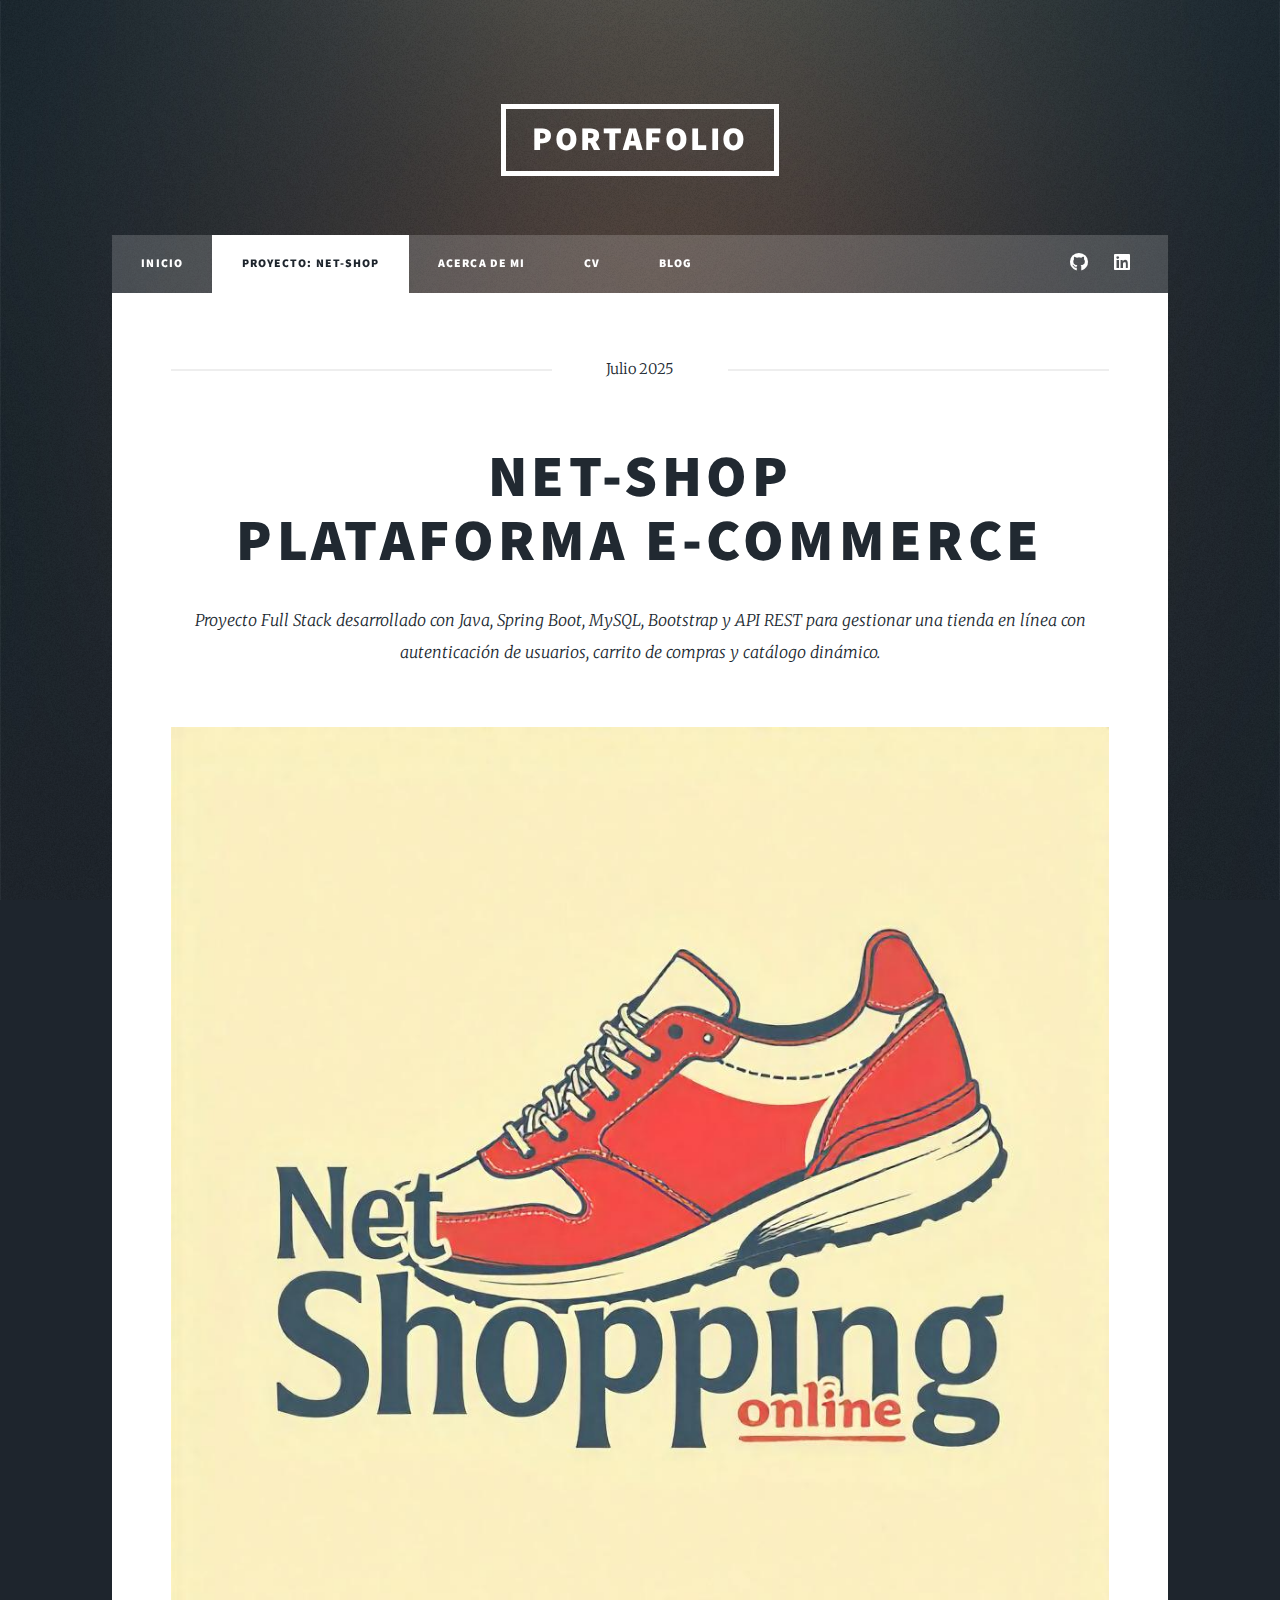
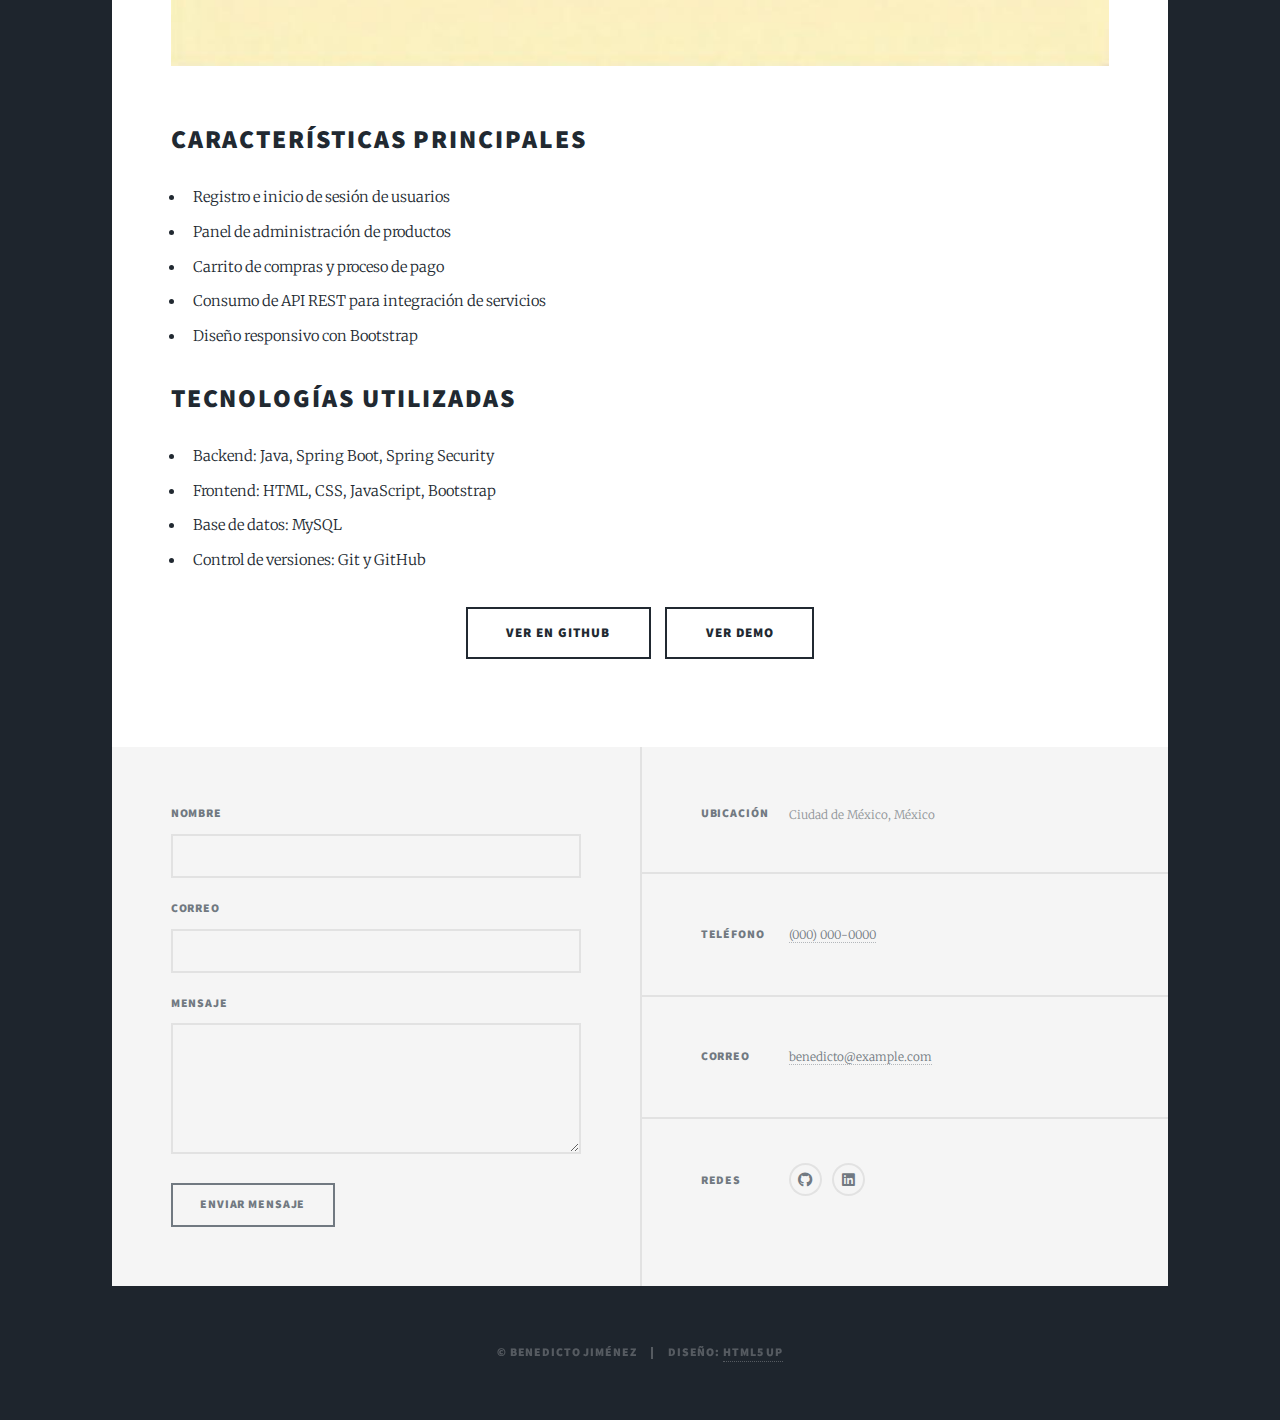
<file: Proyecto.html>
<!DOCTYPE HTML>
<html>
<head>
    <title>Proyecto - Net-Shop | Benedicto Jiménez</title>
    <meta charset="utf-8" />
    <meta name="viewport" content="width=device-width, initial-scale=1, user-scalable=no" />
    <link rel="stylesheet" href="assets/css/main.css" />
    <noscript><link rel="stylesheet" href="assets/css/noscript.css" /></noscript>
</head>
<body class="is-preload">

    <!-- Wrapper -->
    <div id="wrapper">

        <!-- Header -->
        <header id="header">
            <a href="index.html" class="logo">Portafolio</a>
        </header>

        <!-- Nav -->
        <nav id="nav">
            <ul class="links">
                <li><a href="index.html">Inicio</a></li>
                <li class="active"><a href="Proyecto.html">Proyecto: Net-Shop</a></li>
                <li><a href="acerca.html">Acerca de Mi</a></li>
                <li><a href="cv.html">CV</a></li>
                <li><a href="blog.html">Blog</a></a></li>

            </ul>
            <ul class="icons">
                <li><a href="https://github.com/jesusbenedictoJM" class="icon brands fa-github"><span class="label">GitHub</span></a></li>
                <li><a href="https://www.linkedin.com/in/jes%C3%BAs-bene/" class="icon brands fa-linkedin"><span class="label">LinkedIn</span></a></li>
            </ul>
        </nav>

        <!-- Main -->
        <div id="main">

            <!-- Proyecto Destacado -->
            <section class="post">
                <header class="major">
                    <span class="date">Julio 2025</span>
                    <h1>Net-Shop<br />
                    Plataforma E-Commerce</h1>
                    <p>Proyecto Full Stack desarrollado con Java, Spring Boot, MySQL, Bootstrap y API REST para gestionar una tienda en línea con autenticación de usuarios, carrito de compras y catálogo dinámico.</p>
                </header>
                <div class="image main">
                    <img src="images/freepik__vintageinspired-logo-for-netshopping-online-with-a__59983.png" alt="" />
                </div>

                <h2>Características principales</h2>
                <ul>
                    <li>Registro e inicio de sesión de usuarios</li>
                    <li>Panel de administración de productos</li>
                    <li>Carrito de compras y proceso de pago</li>
                    <li>Consumo de API REST para integración de servicios</li>
                    <li>Diseño responsivo con Bootstrap</li>
                </ul>

                <h2>Tecnologías utilizadas</h2>
                <ul>
                    <li>Backend: Java, Spring Boot, Spring Security</li>
                    <li>Frontend: HTML, CSS, JavaScript, Bootstrap</li>
                    <li>Base de datos: MySQL</li>
                    <li>Control de versiones: Git y GitHub</li>
                </ul>

                <ul class="actions special">
                    <li><a href="https://github.com/jesusbenedictoJM" class="button large">Ver en GitHub</a></li>
                    <li><a href="#" class="button large">Ver Demo</a></li>
                </ul>
            </section>

        </div>

        <!-- Footer -->
        <footer id="footer">
            <section>
                <form method="post" action="#">
                    <div class="fields">
                        <div class="field">
                            <label for="name">Nombre</label>
                            <input type="text" name="name" id="name" />
                        </div>
                        <div class="field">
                            <label for="email">Correo</label>
                            <input type="text" name="email" id="email" />
                        </div>
                        <div class="field">
                            <label for="message">Mensaje</label>
                            <textarea name="message" id="message" rows="3"></textarea>
                        </div>
                    </div>
                    <ul class="actions">
                        <li><input type="submit" value="Enviar Mensaje" /></li>
                    </ul>
                </form>
            </section>
            <section class="split contact">
                <section class="alt">
                    <h3>Ubicación</h3>
                    <p>Ciudad de México, México</p>
                </section>
                <section>
                    <h3>Teléfono</h3>
                    <p><a href="#">(000) 000-0000</a></p>
                </section>
                <section>
                    <h3>Correo</h3>
                    <p><a href="mailto:benedicto@example.com">benedicto@example.com</a></p>
                </section>
                <section>
                    <h3>Redes</h3>
                    <ul class="icons alt">
                        <li><a href="https://github.com/jesusbenedictoJM" class="icon brands alt fa-github"><span class="label">GitHub</span></a></li>
                        <li><a href="https://www.linkedin.com/in/jes%C3%BAs-bene/" class="icon brands alt fa-linkedin"><span class="label">LinkedIn</span></a></li>
                    </ul>
                </section>
            </section>
        </footer>

        <!-- Copyright -->
        <div id="copyright">
            <ul><li>&copy; Benedicto Jiménez</li><li>Diseño: <a href="https://html5up.net">HTML5 UP</a></li></ul>
        </div>

    </div>

    <!-- Scripts -->
    <script src="assets/js/jquery.min.js"></script>
    <script src="assets/js/jquery.scrollex.min.js"></script>
    <script src="assets/js/jquery.scrolly.min.js"></script>
    <script src="assets/js/browser.min.js"></script>
    <script src="assets/js/breakpoints.min.js"></script>
    <script src="assets/js/util.js"></script>
    <script src="assets/js/main.js"></script>

</body>
</html>
</file>
<file: assets/css/main.css>
@import url(fontawesome-all.min.css);
@import url("https://fonts.googleapis.com/css?family=Merriweather:300,700,300italic,700italic|Source+Sans+Pro:900");

/*
	Massively by HTML5 UP
	html5up.net | @ajlkn
	Free for personal and commercial use under the CCA 3.0 license (html5up.net/license)
*/

html, body, div, span, applet, object,
iframe, h1, h2, h3, h4, h5, h6, p, blockquote,
pre, a, abbr, acronym, address, big, cite,
code, del, dfn, em, img, ins, kbd, q, s, samp,
small, strike, strong, sub, sup, tt, var, b,
u, i, center, dl, dt, dd, ol, ul, li, fieldset,
form, label, legend, table, caption, tbody,
tfoot, thead, tr, th, td, article, aside,
canvas, details, embed, figure, figcaption,
footer, header, hgroup, menu, nav, output, ruby,
section, summary, time, mark, audio, video {
	margin: 0;
	padding: 0;
	border: 0;
	font-size: 100%;
	font: inherit;
	vertical-align: baseline;}

article, aside, details, figcaption, figure,
footer, header, hgroup, menu, nav, section {
	display: block;}

body {
	line-height: 1;
}

ol, ul {
	list-style: none;
}

blockquote, q {
	quotes: none;
}

	blockquote:before, blockquote:after, q:before, q:after {
		content: '';
		content: none;
	}

table {
	border-collapse: collapse;
	border-spacing: 0;
}

body {
	-webkit-text-size-adjust: none;
}

mark {
	background-color: transparent;
	color: inherit;
}

input::-moz-focus-inner {
	border: 0;
	padding: 0;
}

input, select, textarea {
	-moz-appearance: none;
	-webkit-appearance: none;
	-ms-appearance: none;
	appearance: none;
}

/* Basic */

	@-ms-viewport {
		width: device-width;
	}

	body {
		-ms-overflow-style: scrollbar;
	}

	@media screen and (max-width: 480px) {

		html, body {
			min-width: 320px;
		}

	}

	html {
		box-sizing: border-box;
	}

	*, *:before, *:after {
		box-sizing: inherit;
	}

	body {
		background-color: #1e252d;
	}

		body.is-preload *, body.is-preload *:before, body.is-preload *:after {
			-moz-animation: none !important;
			-webkit-animation: none !important;
			-ms-animation: none !important;
			animation: none !important;
			-moz-transition: none !important;
			-webkit-transition: none !important;
			-ms-transition: none !important;
			transition: none !important;
		}

/* Type */

	html {
		font-size: 16pt;
	}

		@media screen and (max-width: 1680px) {

			html {
				font-size: 12pt;
			}

		}

		@media screen and (max-width: 1280px) {

			html {
				font-size: 11pt;
			}

		}

		@media screen and (max-width: 360px) {

			html {
				font-size: 10pt;
			}

		}

	body {
		color: #212931;
	}

	body, input, select, textarea {
		font-family: "Merriweather", Georgia, serif;
		font-weight: 300;
		font-size: 1rem;
		line-height: 2.375;
	}

	a {
		-moz-transition: color 0.2s ease-in-out, background-color 0.2s ease-in-out, border-color 0.2s ease-in-out, box-shadow 0.2s ease-in-out;
		-webkit-transition: color 0.2s ease-in-out, background-color 0.2s ease-in-out, border-color 0.2s ease-in-out, box-shadow 0.2s ease-in-out;
		-ms-transition: color 0.2s ease-in-out, background-color 0.2s ease-in-out, border-color 0.2s ease-in-out, box-shadow 0.2s ease-in-out;
		transition: color 0.2s ease-in-out, background-color 0.2s ease-in-out, border-color 0.2s ease-in-out, box-shadow 0.2s ease-in-out;
		border-bottom: dotted 1px;
		text-decoration: none;
	}

		a:hover {
			border-bottom-color: transparent;
		}

	strong, b {
		font-weight: 600;
	}

	em, i {
		font-style: italic;
	}

	p {
		text-align: justify;
		margin: 0 0 2rem 0;
	}

	h1, h2, h3, h4, h5, h6 {
		font-family: "Source Sans Pro", Helvetica, sans-serif;
		font-weight: 900;
		line-height: 1.5;
		letter-spacing: 0.075em;
		text-transform: uppercase;
		margin: 0 0 1rem 0;
	}

		h1 a, h2 a, h3 a, h4 a, h5 a, h6 a {
			border-bottom: 0;
			color: inherit;
			text-decoration: none;
		}

	h1 {
		font-size: 4rem;
		line-height: 1.1;
		margin: 0 0 2rem 0;
	}

	h2 {
		font-size: 1.75rem;
		line-height: 1.3;
		margin: 0 0 1.5rem 0;
	}

	h3 {
		font-size: 1.25rem;
		margin: 0 0 1.5rem 0;
	}

	h4 {
		font-size: 1rem;
	}

	h5 {
		font-size: 0.9rem;
	}

	h6 {
		font-size: 0.8rem;
	}

	sub {
		font-size: 0.8rem;
		position: relative;
		top: 0.5rem;
	}

	sup {
		font-size: 0.8rem;
		position: relative;
		top: -0.5rem;
	}

	blockquote {
		border-left: solid 4px;
		font-style: italic;
		margin: 0 0 2rem 0;
		padding: 0.5rem 0 0.5rem 2rem;
	}

	code {
		border: solid 2px;
		font-family: "Courier New", monospace;
		font-size: 0.9rem;
		margin: 0 0.25rem;
		padding: 0.25rem 0.65rem;
	}

	pre {
		-webkit-overflow-scrolling: touch;
		font-family: "Courier New", monospace;
		font-size: 0.9rem;
		margin: 0 0 2rem 0;
	}

		pre code {
			display: block;
			line-height: 1.75;
			padding: 1rem 1.5rem;
			overflow-x: auto;
		}

	hr {
		border: 0;
		border-bottom: solid 2px;
		margin: 3rem 0;
	}

		hr.major {
			margin: 5rem 0;
		}

	.align-left {
		text-align: left;
	}

	.align-center {
		text-align: center;
	}

	.align-right {
		text-align: right;
	}

	input, select, textarea {
		color: #212931;
	}

	a {
		color: #212931;
		border-bottom-color: rgba(33, 41, 49, 0.5);
	}

		a:hover {
			border-bottom-color: transparent;
			color: #18bfef !important;
		}

	strong, b {
		color: #212931;
	}

	h1, h2, h3, h4, h5, h6 {
		color: #212931;
	}

	blockquote {
		border-left-color: #eeeeee;
	}

	code {
		background: rgba(220, 220, 220, 0.25);
		border-color: #eeeeee;
	}

	hr {
		border-bottom-color: #eeeeee;
	}

/* Row */

	.row {
		display: flex;
		flex-wrap: wrap;
		box-sizing: border-box;
		align-items: stretch;
	}

		.row > * {
			box-sizing: border-box;
		}

		.row.gtr-uniform > * > :last-child {
			margin-bottom: 0;
		}

		.row.aln-left {
			justify-content: flex-start;
		}

		.row.aln-center {
			justify-content: center;
		}

		.row.aln-right {
			justify-content: flex-end;
		}

		.row.aln-top {
			align-items: flex-start;
		}

		.row.aln-middle {
			align-items: center;
		}

		.row.aln-bottom {
			align-items: flex-end;
		}

		.row > .imp {
			order: -1;
		}

		.row > .col-1 {
			width: 8.33333%;
		}

		.row > .off-1 {
			margin-left: 8.33333%;
		}

		.row > .col-2 {
			width: 16.66667%;
		}

		.row > .off-2 {
			margin-left: 16.66667%;
		}

		.row > .col-3 {
			width: 25%;
		}

		.row > .off-3 {
			margin-left: 25%;
		}

		.row > .col-4 {
			width: 33.33333%;
		}

		.row > .off-4 {
			margin-left: 33.33333%;
		}

		.row > .col-5 {
			width: 41.66667%;
		}

		.row > .off-5 {
			margin-left: 41.66667%;
		}

		.row > .col-6 {
			width: 50%;
		}

		.row > .off-6 {
			margin-left: 50%;
		}

		.row > .col-7 {
			width: 58.33333%;
		}

		.row > .off-7 {
			margin-left: 58.33333%;
		}

		.row > .col-8 {
			width: 66.66667%;
		}

		.row > .off-8 {
			margin-left: 66.66667%;
		}

		.row > .col-9 {
			width: 75%;
		}

		.row > .off-9 {
			margin-left: 75%;
		}

		.row > .col-10 {
			width: 83.33333%;
		}

		.row > .off-10 {
			margin-left: 83.33333%;
		}

		.row > .col-11 {
			width: 91.66667%;
		}

		.row > .off-11 {
			margin-left: 91.66667%;
		}

		.row > .col-12 {
			width: 100%;
		}

		.row > .off-12 {
			margin-left: 100%;
		}

		.row.gtr-0 {
			margin-top: 0;
			margin-left: 0rem;
		}

			.row.gtr-0 > * {
				padding: 0 0 0 0rem;
			}

			.row.gtr-0.gtr-uniform {
				margin-top: 0rem;
			}

				.row.gtr-0.gtr-uniform > * {
					padding-top: 0rem;
				}

		.row.gtr-25 {
			margin-top: 0;
			margin-left: -0.375rem;
		}

			.row.gtr-25 > * {
				padding: 0 0 0 0.375rem;
			}

			.row.gtr-25.gtr-uniform {
				margin-top: -0.375rem;
			}

				.row.gtr-25.gtr-uniform > * {
					padding-top: 0.375rem;
				}

		.row.gtr-50 {
			margin-top: 0;
			margin-left: -0.75rem;
		}

			.row.gtr-50 > * {
				padding: 0 0 0 0.75rem;
			}

			.row.gtr-50.gtr-uniform {
				margin-top: -0.75rem;
			}

				.row.gtr-50.gtr-uniform > * {
					padding-top: 0.75rem;
				}

		.row {
			margin-top: 0;
			margin-left: -1.5rem;
		}

			.row > * {
				padding: 0 0 0 1.5rem;
			}

			.row.gtr-uniform {
				margin-top: -1.5rem;
			}

				.row.gtr-uniform > * {
					padding-top: 1.5rem;
				}

		.row.gtr-150 {
			margin-top: 0;
			margin-left: -2.25rem;
		}

			.row.gtr-150 > * {
				padding: 0 0 0 2.25rem;
			}

			.row.gtr-150.gtr-uniform {
				margin-top: -2.25rem;
			}

				.row.gtr-150.gtr-uniform > * {
					padding-top: 2.25rem;
				}

		.row.gtr-200 {
			margin-top: 0;
			margin-left: -3rem;
		}

			.row.gtr-200 > * {
				padding: 0 0 0 3rem;
			}

			.row.gtr-200.gtr-uniform {
				margin-top: -3rem;
			}

				.row.gtr-200.gtr-uniform > * {
					padding-top: 3rem;
				}

		@media screen and (max-width: 1680px) {

			.row {
				display: flex;
				flex-wrap: wrap;
				box-sizing: border-box;
				align-items: stretch;
			}

				.row > * {
					box-sizing: border-box;
				}

				.row.gtr-uniform > * > :last-child {
					margin-bottom: 0;
				}

				.row.aln-left {
					justify-content: flex-start;
				}

				.row.aln-center {
					justify-content: center;
				}

				.row.aln-right {
					justify-content: flex-end;
				}

				.row.aln-top {
					align-items: flex-start;
				}

				.row.aln-middle {
					align-items: center;
				}

				.row.aln-bottom {
					align-items: flex-end;
				}

				.row > .imp-xlarge {
					order: -1;
				}

				.row > .col-1-xlarge {
					width: 8.33333%;
				}

				.row > .off-1-xlarge {
					margin-left: 8.33333%;
				}

				.row > .col-2-xlarge {
					width: 16.66667%;
				}

				.row > .off-2-xlarge {
					margin-left: 16.66667%;
				}

				.row > .col-3-xlarge {
					width: 25%;
				}

				.row > .off-3-xlarge {
					margin-left: 25%;
				}

				.row > .col-4-xlarge {
					width: 33.33333%;
				}

				.row > .off-4-xlarge {
					margin-left: 33.33333%;
				}

				.row > .col-5-xlarge {
					width: 41.66667%;
				}

				.row > .off-5-xlarge {
					margin-left: 41.66667%;
				}

				.row > .col-6-xlarge {
					width: 50%;
				}

				.row > .off-6-xlarge {
					margin-left: 50%;
				}

				.row > .col-7-xlarge {
					width: 58.33333%;
				}

				.row > .off-7-xlarge {
					margin-left: 58.33333%;
				}

				.row > .col-8-xlarge {
					width: 66.66667%;
				}

				.row > .off-8-xlarge {
					margin-left: 66.66667%;
				}

				.row > .col-9-xlarge {
					width: 75%;
				}

				.row > .off-9-xlarge {
					margin-left: 75%;
				}

				.row > .col-10-xlarge {
					width: 83.33333%;
				}

				.row > .off-10-xlarge {
					margin-left: 83.33333%;
				}

				.row > .col-11-xlarge {
					width: 91.66667%;
				}

				.row > .off-11-xlarge {
					margin-left: 91.66667%;
				}

				.row > .col-12-xlarge {
					width: 100%;
				}

				.row > .off-12-xlarge {
					margin-left: 100%;
				}

				.row.gtr-0 {
					margin-top: 0;
					margin-left: 0rem;
				}

					.row.gtr-0 > * {
						padding: 0 0 0 0rem;
					}

					.row.gtr-0.gtr-uniform {
						margin-top: 0rem;
					}

						.row.gtr-0.gtr-uniform > * {
							padding-top: 0rem;
						}

				.row.gtr-25 {
					margin-top: 0;
					margin-left: -0.375rem;
				}

					.row.gtr-25 > * {
						padding: 0 0 0 0.375rem;
					}

					.row.gtr-25.gtr-uniform {
						margin-top: -0.375rem;
					}

						.row.gtr-25.gtr-uniform > * {
							padding-top: 0.375rem;
						}

				.row.gtr-50 {
					margin-top: 0;
					margin-left: -0.75rem;
				}

					.row.gtr-50 > * {
						padding: 0 0 0 0.75rem;
					}

					.row.gtr-50.gtr-uniform {
						margin-top: -0.75rem;
					}

						.row.gtr-50.gtr-uniform > * {
							padding-top: 0.75rem;
						}

				.row {
					margin-top: 0;
					margin-left: -1.5rem;
				}

					.row > * {
						padding: 0 0 0 1.5rem;
					}

					.row.gtr-uniform {
						margin-top: -1.5rem;
					}

						.row.gtr-uniform > * {
							padding-top: 1.5rem;
						}

				.row.gtr-150 {
					margin-top: 0;
					margin-left: -2.25rem;
				}

					.row.gtr-150 > * {
						padding: 0 0 0 2.25rem;
					}

					.row.gtr-150.gtr-uniform {
						margin-top: -2.25rem;
					}

						.row.gtr-150.gtr-uniform > * {
							padding-top: 2.25rem;
						}

				.row.gtr-200 {
					margin-top: 0;
					margin-left: -3rem;
				}

					.row.gtr-200 > * {
						padding: 0 0 0 3rem;
					}

					.row.gtr-200.gtr-uniform {
						margin-top: -3rem;
					}

						.row.gtr-200.gtr-uniform > * {
							padding-top: 3rem;
						}

		}

		@media screen and (max-width: 1280px) {

			.row {
				display: flex;
				flex-wrap: wrap;
				box-sizing: border-box;
				align-items: stretch;
			}

				.row > * {
					box-sizing: border-box;
				}

				.row.gtr-uniform > * > :last-child {
					margin-bottom: 0;
				}

				.row.aln-left {
					justify-content: flex-start;
				}

				.row.aln-center {
					justify-content: center;
				}

				.row.aln-right {
					justify-content: flex-end;
				}

				.row.aln-top {
					align-items: flex-start;
				}

				.row.aln-middle {
					align-items: center;
				}

				.row.aln-bottom {
					align-items: flex-end;
				}

				.row > .imp-large {
					order: -1;
				}

				.row > .col-1-large {
					width: 8.33333%;
				}

				.row > .off-1-large {
					margin-left: 8.33333%;
				}

				.row > .col-2-large {
					width: 16.66667%;
				}

				.row > .off-2-large {
					margin-left: 16.66667%;
				}

				.row > .col-3-large {
					width: 25%;
				}

				.row > .off-3-large {
					margin-left: 25%;
				}

				.row > .col-4-large {
					width: 33.33333%;
				}

				.row > .off-4-large {
					margin-left: 33.33333%;
				}

				.row > .col-5-large {
					width: 41.66667%;
				}

				.row > .off-5-large {
					margin-left: 41.66667%;
				}

				.row > .col-6-large {
					width: 50%;
				}

				.row > .off-6-large {
					margin-left: 50%;
				}

				.row > .col-7-large {
					width: 58.33333%;
				}

				.row > .off-7-large {
					margin-left: 58.33333%;
				}

				.row > .col-8-large {
					width: 66.66667%;
				}

				.row > .off-8-large {
					margin-left: 66.66667%;
				}

				.row > .col-9-large {
					width: 75%;
				}

				.row > .off-9-large {
					margin-left: 75%;
				}

				.row > .col-10-large {
					width: 83.33333%;
				}

				.row > .off-10-large {
					margin-left: 83.33333%;
				}

				.row > .col-11-large {
					width: 91.66667%;
				}

				.row > .off-11-large {
					margin-left: 91.66667%;
				}

				.row > .col-12-large {
					width: 100%;
				}

				.row > .off-12-large {
					margin-left: 100%;
				}

				.row.gtr-0 {
					margin-top: 0;
					margin-left: 0rem;
				}

					.row.gtr-0 > * {
						padding: 0 0 0 0rem;
					}

					.row.gtr-0.gtr-uniform {
						margin-top: 0rem;
					}

						.row.gtr-0.gtr-uniform > * {
							padding-top: 0rem;
						}

				.row.gtr-25 {
					margin-top: 0;
					margin-left: -0.375rem;
				}

					.row.gtr-25 > * {
						padding: 0 0 0 0.375rem;
					}

					.row.gtr-25.gtr-uniform {
						margin-top: -0.375rem;
					}

						.row.gtr-25.gtr-uniform > * {
							padding-top: 0.375rem;
						}

				.row.gtr-50 {
					margin-top: 0;
					margin-left: -0.75rem;
				}

					.row.gtr-50 > * {
						padding: 0 0 0 0.75rem;
					}

					.row.gtr-50.gtr-uniform {
						margin-top: -0.75rem;
					}

						.row.gtr-50.gtr-uniform > * {
							padding-top: 0.75rem;
						}

				.row {
					margin-top: 0;
					margin-left: -1.5rem;
				}

					.row > * {
						padding: 0 0 0 1.5rem;
					}

					.row.gtr-uniform {
						margin-top: -1.5rem;
					}

						.row.gtr-uniform > * {
							padding-top: 1.5rem;
						}

				.row.gtr-150 {
					margin-top: 0;
					margin-left: -2.25rem;
				}

					.row.gtr-150 > * {
						padding: 0 0 0 2.25rem;
					}

					.row.gtr-150.gtr-uniform {
						margin-top: -2.25rem;
					}

						.row.gtr-150.gtr-uniform > * {
							padding-top: 2.25rem;
						}

				.row.gtr-200 {
					margin-top: 0;
					margin-left: -3rem;
				}

					.row.gtr-200 > * {
						padding: 0 0 0 3rem;
					}

					.row.gtr-200.gtr-uniform {
						margin-top: -3rem;
					}

						.row.gtr-200.gtr-uniform > * {
							padding-top: 3rem;
						}

		}

		@media screen and (max-width: 980px) {

			.row {
				display: flex;
				flex-wrap: wrap;
				box-sizing: border-box;
				align-items: stretch;
			}

				.row > * {
					box-sizing: border-box;
				}

				.row.gtr-uniform > * > :last-child {
					margin-bottom: 0;
				}

				.row.aln-left {
					justify-content: flex-start;
				}

				.row.aln-center {
					justify-content: center;
				}

				.row.aln-right {
					justify-content: flex-end;
				}

				.row.aln-top {
					align-items: flex-start;
				}

				.row.aln-middle {
					align-items: center;
				}

				.row.aln-bottom {
					align-items: flex-end;
				}

				.row > .imp-medium {
					order: -1;
				}

				.row > .col-1-medium {
					width: 8.33333%;
				}

				.row > .off-1-medium {
					margin-left: 8.33333%;
				}

				.row > .col-2-medium {
					width: 16.66667%;
				}

				.row > .off-2-medium {
					margin-left: 16.66667%;
				}

				.row > .col-3-medium {
					width: 25%;
				}

				.row > .off-3-medium {
					margin-left: 25%;
				}

				.row > .col-4-medium {
					width: 33.33333%;
				}

				.row > .off-4-medium {
					margin-left: 33.33333%;
				}

				.row > .col-5-medium {
					width: 41.66667%;
				}

				.row > .off-5-medium {
					margin-left: 41.66667%;
				}

				.row > .col-6-medium {
					width: 50%;
				}

				.row > .off-6-medium {
					margin-left: 50%;
				}

				.row > .col-7-medium {
					width: 58.33333%;
				}

				.row > .off-7-medium {
					margin-left: 58.33333%;
				}

				.row > .col-8-medium {
					width: 66.66667%;
				}

				.row > .off-8-medium {
					margin-left: 66.66667%;
				}

				.row > .col-9-medium {
					width: 75%;
				}

				.row > .off-9-medium {
					margin-left: 75%;
				}

				.row > .col-10-medium {
					width: 83.33333%;
				}

				.row > .off-10-medium {
					margin-left: 83.33333%;
				}

				.row > .col-11-medium {
					width: 91.66667%;
				}

				.row > .off-11-medium {
					margin-left: 91.66667%;
				}

				.row > .col-12-medium {
					width: 100%;
				}

				.row > .off-12-medium {
					margin-left: 100%;
				}

				.row.gtr-0 {
					margin-top: 0;
					margin-left: 0rem;
				}

					.row.gtr-0 > * {
						padding: 0 0 0 0rem;
					}

					.row.gtr-0.gtr-uniform {
						margin-top: 0rem;
					}

						.row.gtr-0.gtr-uniform > * {
							padding-top: 0rem;
						}

				.row.gtr-25 {
					margin-top: 0;
					margin-left: -0.375rem;
				}

					.row.gtr-25 > * {
						padding: 0 0 0 0.375rem;
					}

					.row.gtr-25.gtr-uniform {
						margin-top: -0.375rem;
					}

						.row.gtr-25.gtr-uniform > * {
							padding-top: 0.375rem;
						}

				.row.gtr-50 {
					margin-top: 0;
					margin-left: -0.75rem;
				}

					.row.gtr-50 > * {
						padding: 0 0 0 0.75rem;
					}

					.row.gtr-50.gtr-uniform {
						margin-top: -0.75rem;
					}

						.row.gtr-50.gtr-uniform > * {
							padding-top: 0.75rem;
						}

				.row {
					margin-top: 0;
					margin-left: -1.5rem;
				}

					.row > * {
						padding: 0 0 0 1.5rem;
					}

					.row.gtr-uniform {
						margin-top: -1.5rem;
					}

						.row.gtr-uniform > * {
							padding-top: 1.5rem;
						}

				.row.gtr-150 {
					margin-top: 0;
					margin-left: -2.25rem;
				}

					.row.gtr-150 > * {
						padding: 0 0 0 2.25rem;
					}

					.row.gtr-150.gtr-uniform {
						margin-top: -2.25rem;
					}

						.row.gtr-150.gtr-uniform > * {
							padding-top: 2.25rem;
						}

				.row.gtr-200 {
					margin-top: 0;
					margin-left: -3rem;
				}

					.row.gtr-200 > * {
						padding: 0 0 0 3rem;
					}

					.row.gtr-200.gtr-uniform {
						margin-top: -3rem;
					}

						.row.gtr-200.gtr-uniform > * {
							padding-top: 3rem;
						}

		}

		@media screen and (max-width: 736px) {

			.row {
				display: flex;
				flex-wrap: wrap;
				box-sizing: border-box;
				align-items: stretch;
			}

				.row > * {
					box-sizing: border-box;
				}

				.row.gtr-uniform > * > :last-child {
					margin-bottom: 0;
				}

				.row.aln-left {
					justify-content: flex-start;
				}

				.row.aln-center {
					justify-content: center;
				}

				.row.aln-right {
					justify-content: flex-end;
				}

				.row.aln-top {
					align-items: flex-start;
				}

				.row.aln-middle {
					align-items: center;
				}

				.row.aln-bottom {
					align-items: flex-end;
				}

				.row > .imp-small {
					order: -1;
				}

				.row > .col-1-small {
					width: 8.33333%;
				}

				.row > .off-1-small {
					margin-left: 8.33333%;
				}

				.row > .col-2-small {
					width: 16.66667%;
				}

				.row > .off-2-small {
					margin-left: 16.66667%;
				}

				.row > .col-3-small {
					width: 25%;
				}

				.row > .off-3-small {
					margin-left: 25%;
				}

				.row > .col-4-small {
					width: 33.33333%;
				}

				.row > .off-4-small {
					margin-left: 33.33333%;
				}

				.row > .col-5-small {
					width: 41.66667%;
				}

				.row > .off-5-small {
					margin-left: 41.66667%;
				}

				.row > .col-6-small {
					width: 50%;
				}

				.row > .off-6-small {
					margin-left: 50%;
				}

				.row > .col-7-small {
					width: 58.33333%;
				}

				.row > .off-7-small {
					margin-left: 58.33333%;
				}

				.row > .col-8-small {
					width: 66.66667%;
				}

				.row > .off-8-small {
					margin-left: 66.66667%;
				}

				.row > .col-9-small {
					width: 75%;
				}

				.row > .off-9-small {
					margin-left: 75%;
				}

				.row > .col-10-small {
					width: 83.33333%;
				}

				.row > .off-10-small {
					margin-left: 83.33333%;
				}

				.row > .col-11-small {
					width: 91.66667%;
				}

				.row > .off-11-small {
					margin-left: 91.66667%;
				}

				.row > .col-12-small {
					width: 100%;
				}

				.row > .off-12-small {
					margin-left: 100%;
				}

				.row.gtr-0 {
					margin-top: 0;
					margin-left: 0rem;
				}

					.row.gtr-0 > * {
						padding: 0 0 0 0rem;
					}

					.row.gtr-0.gtr-uniform {
						margin-top: 0rem;
					}

						.row.gtr-0.gtr-uniform > * {
							padding-top: 0rem;
						}

				.row.gtr-25 {
					margin-top: 0;
					margin-left: -0.375rem;
				}

					.row.gtr-25 > * {
						padding: 0 0 0 0.375rem;
					}

					.row.gtr-25.gtr-uniform {
						margin-top: -0.375rem;
					}

						.row.gtr-25.gtr-uniform > * {
							padding-top: 0.375rem;
						}

				.row.gtr-50 {
					margin-top: 0;
					margin-left: -0.75rem;
				}

					.row.gtr-50 > * {
						padding: 0 0 0 0.75rem;
					}

					.row.gtr-50.gtr-uniform {
						margin-top: -0.75rem;
					}

						.row.gtr-50.gtr-uniform > * {
							padding-top: 0.75rem;
						}

				.row {
					margin-top: 0;
					margin-left: -1.5rem;
				}

					.row > * {
						padding: 0 0 0 1.5rem;
					}

					.row.gtr-uniform {
						margin-top: -1.5rem;
					}

						.row.gtr-uniform > * {
							padding-top: 1.5rem;
						}

				.row.gtr-150 {
					margin-top: 0;
					margin-left: -2.25rem;
				}

					.row.gtr-150 > * {
						padding: 0 0 0 2.25rem;
					}

					.row.gtr-150.gtr-uniform {
						margin-top: -2.25rem;
					}

						.row.gtr-150.gtr-uniform > * {
							padding-top: 2.25rem;
						}

				.row.gtr-200 {
					margin-top: 0;
					margin-left: -3rem;
				}

					.row.gtr-200 > * {
						padding: 0 0 0 3rem;
					}

					.row.gtr-200.gtr-uniform {
						margin-top: -3rem;
					}

						.row.gtr-200.gtr-uniform > * {
							padding-top: 3rem;
						}

		}

		@media screen and (max-width: 480px) {

			.row {
				display: flex;
				flex-wrap: wrap;
				box-sizing: border-box;
				align-items: stretch;
			}

				.row > * {
					box-sizing: border-box;
				}

				.row.gtr-uniform > * > :last-child {
					margin-bottom: 0;
				}

				.row.aln-left {
					justify-content: flex-start;
				}

				.row.aln-center {
					justify-content: center;
				}

				.row.aln-right {
					justify-content: flex-end;
				}

				.row.aln-top {
					align-items: flex-start;
				}

				.row.aln-middle {
					align-items: center;
				}

				.row.aln-bottom {
					align-items: flex-end;
				}

				.row > .imp-xsmall {
					order: -1;
				}

				.row > .col-1-xsmall {
					width: 8.33333%;
				}

				.row > .off-1-xsmall {
					margin-left: 8.33333%;
				}

				.row > .col-2-xsmall {
					width: 16.66667%;
				}

				.row > .off-2-xsmall {
					margin-left: 16.66667%;
				}

				.row > .col-3-xsmall {
					width: 25%;
				}

				.row > .off-3-xsmall {
					margin-left: 25%;
				}

				.row > .col-4-xsmall {
					width: 33.33333%;
				}

				.row > .off-4-xsmall {
					margin-left: 33.33333%;
				}

				.row > .col-5-xsmall {
					width: 41.66667%;
				}

				.row > .off-5-xsmall {
					margin-left: 41.66667%;
				}

				.row > .col-6-xsmall {
					width: 50%;
				}

				.row > .off-6-xsmall {
					margin-left: 50%;
				}

				.row > .col-7-xsmall {
					width: 58.33333%;
				}

				.row > .off-7-xsmall {
					margin-left: 58.33333%;
				}

				.row > .col-8-xsmall {
					width: 66.66667%;
				}

				.row > .off-8-xsmall {
					margin-left: 66.66667%;
				}

				.row > .col-9-xsmall {
					width: 75%;
				}

				.row > .off-9-xsmall {
					margin-left: 75%;
				}

				.row > .col-10-xsmall {
					width: 83.33333%;
				}

				.row > .off-10-xsmall {
					margin-left: 83.33333%;
				}

				.row > .col-11-xsmall {
					width: 91.66667%;
				}

				.row > .off-11-xsmall {
					margin-left: 91.66667%;
				}

				.row > .col-12-xsmall {
					width: 100%;
				}

				.row > .off-12-xsmall {
					margin-left: 100%;
				}

				.row.gtr-0 {
					margin-top: 0;
					margin-left: 0rem;
				}

					.row.gtr-0 > * {
						padding: 0 0 0 0rem;
					}

					.row.gtr-0.gtr-uniform {
						margin-top: 0rem;
					}

						.row.gtr-0.gtr-uniform > * {
							padding-top: 0rem;
						}

				.row.gtr-25 {
					margin-top: 0;
					margin-left: -0.375rem;
				}

					.row.gtr-25 > * {
						padding: 0 0 0 0.375rem;
					}

					.row.gtr-25.gtr-uniform {
						margin-top: -0.375rem;
					}

						.row.gtr-25.gtr-uniform > * {
							padding-top: 0.375rem;
						}

				.row.gtr-50 {
					margin-top: 0;
					margin-left: -0.75rem;
				}

					.row.gtr-50 > * {
						padding: 0 0 0 0.75rem;
					}

					.row.gtr-50.gtr-uniform {
						margin-top: -0.75rem;
					}

						.row.gtr-50.gtr-uniform > * {
							padding-top: 0.75rem;
						}

				.row {
					margin-top: 0;
					margin-left: -1.5rem;
				}

					.row > * {
						padding: 0 0 0 1.5rem;
					}

					.row.gtr-uniform {
						margin-top: -1.5rem;
					}

						.row.gtr-uniform > * {
							padding-top: 1.5rem;
						}

				.row.gtr-150 {
					margin-top: 0;
					margin-left: -2.25rem;
				}

					.row.gtr-150 > * {
						padding: 0 0 0 2.25rem;
					}

					.row.gtr-150.gtr-uniform {
						margin-top: -2.25rem;
					}

						.row.gtr-150.gtr-uniform > * {
							padding-top: 2.25rem;
						}

				.row.gtr-200 {
					margin-top: 0;
					margin-left: -3rem;
				}

					.row.gtr-200 > * {
						padding: 0 0 0 3rem;
					}

					.row.gtr-200.gtr-uniform {
						margin-top: -3rem;
					}

						.row.gtr-200.gtr-uniform > * {
							padding-top: 3rem;
						}

		}

		@media screen and (max-width: 360px) {

			.row {
				display: flex;
				flex-wrap: wrap;
				box-sizing: border-box;
				align-items: stretch;
			}

				.row > * {
					box-sizing: border-box;
				}

				.row.gtr-uniform > * > :last-child {
					margin-bottom: 0;
				}

				.row.aln-left {
					justify-content: flex-start;
				}

				.row.aln-center {
					justify-content: center;
				}

				.row.aln-right {
					justify-content: flex-end;
				}

				.row.aln-top {
					align-items: flex-start;
				}

				.row.aln-middle {
					align-items: center;
				}

				.row.aln-bottom {
					align-items: flex-end;
				}

				.row > .imp-xxsmall {
					order: -1;
				}

				.row > .col-1-xxsmall {
					width: 8.33333%;
				}

				.row > .off-1-xxsmall {
					margin-left: 8.33333%;
				}

				.row > .col-2-xxsmall {
					width: 16.66667%;
				}

				.row > .off-2-xxsmall {
					margin-left: 16.66667%;
				}

				.row > .col-3-xxsmall {
					width: 25%;
				}

				.row > .off-3-xxsmall {
					margin-left: 25%;
				}

				.row > .col-4-xxsmall {
					width: 33.33333%;
				}

				.row > .off-4-xxsmall {
					margin-left: 33.33333%;
				}

				.row > .col-5-xxsmall {
					width: 41.66667%;
				}

				.row > .off-5-xxsmall {
					margin-left: 41.66667%;
				}

				.row > .col-6-xxsmall {
					width: 50%;
				}

				.row > .off-6-xxsmall {
					margin-left: 50%;
				}

				.row > .col-7-xxsmall {
					width: 58.33333%;
				}

				.row > .off-7-xxsmall {
					margin-left: 58.33333%;
				}

				.row > .col-8-xxsmall {
					width: 66.66667%;
				}

				.row > .off-8-xxsmall {
					margin-left: 66.66667%;
				}

				.row > .col-9-xxsmall {
					width: 75%;
				}

				.row > .off-9-xxsmall {
					margin-left: 75%;
				}

				.row > .col-10-xxsmall {
					width: 83.33333%;
				}

				.row > .off-10-xxsmall {
					margin-left: 83.33333%;
				}

				.row > .col-11-xxsmall {
					width: 91.66667%;
				}

				.row > .off-11-xxsmall {
					margin-left: 91.66667%;
				}

				.row > .col-12-xxsmall {
					width: 100%;
				}

				.row > .off-12-xxsmall {
					margin-left: 100%;
				}

				.row.gtr-0 {
					margin-top: 0;
					margin-left: 0rem;
				}

					.row.gtr-0 > * {
						padding: 0 0 0 0rem;
					}

					.row.gtr-0.gtr-uniform {
						margin-top: 0rem;
					}

						.row.gtr-0.gtr-uniform > * {
							padding-top: 0rem;
						}

				.row.gtr-25 {
					margin-top: 0;
					margin-left: -0.375rem;
				}

					.row.gtr-25 > * {
						padding: 0 0 0 0.375rem;
					}

					.row.gtr-25.gtr-uniform {
						margin-top: -0.375rem;
					}

						.row.gtr-25.gtr-uniform > * {
							padding-top: 0.375rem;
						}

				.row.gtr-50 {
					margin-top: 0;
					margin-left: -0.75rem;
				}

					.row.gtr-50 > * {
						padding: 0 0 0 0.75rem;
					}

					.row.gtr-50.gtr-uniform {
						margin-top: -0.75rem;
					}

						.row.gtr-50.gtr-uniform > * {
							padding-top: 0.75rem;
						}

				.row {
					margin-top: 0;
					margin-left: -1.5rem;
				}

					.row > * {
						padding: 0 0 0 1.5rem;
					}

					.row.gtr-uniform {
						margin-top: -1.5rem;
					}

						.row.gtr-uniform > * {
							padding-top: 1.5rem;
						}

				.row.gtr-150 {
					margin-top: 0;
					margin-left: -2.25rem;
				}

					.row.gtr-150 > * {
						padding: 0 0 0 2.25rem;
					}

					.row.gtr-150.gtr-uniform {
						margin-top: -2.25rem;
					}

						.row.gtr-150.gtr-uniform > * {
							padding-top: 2.25rem;
						}

				.row.gtr-200 {
					margin-top: 0;
					margin-left: -3rem;
				}

					.row.gtr-200 > * {
						padding: 0 0 0 3rem;
					}

					.row.gtr-200.gtr-uniform {
						margin-top: -3rem;
					}

						.row.gtr-200.gtr-uniform > * {
							padding-top: 3rem;
						}

		}

/* Box */

	.box {
		border: solid 2px;
		margin-bottom: 2rem;
		padding: 1.5rem;
	}

		.box > :last-child,
		.box > :last-child > :last-child,
		.box > :last-child > :last-child > :last-child {
			margin-bottom: 0;
		}

		.box.alt {
			border: 0;
			border-radius: 0;
			padding: 0;
		}

	.box {
		border-color: #eeeeee;
	}

/* Button */

	input[type="submit"],
	input[type="reset"],
	input[type="button"],
	button,
	.button {
		-moz-appearance: none;
		-webkit-appearance: none;
		-ms-appearance: none;
		appearance: none;
		-moz-transition: background-color 0.2s ease-in-out, box-shadow 0.2s ease-in-out, color 0.2s ease-in-out;
		-webkit-transition: background-color 0.2s ease-in-out, box-shadow 0.2s ease-in-out, color 0.2s ease-in-out;
		-ms-transition: background-color 0.2s ease-in-out, box-shadow 0.2s ease-in-out, color 0.2s ease-in-out;
		transition: background-color 0.2s ease-in-out, box-shadow 0.2s ease-in-out, color 0.2s ease-in-out;
		border: 0;
		border-radius: 0;
		cursor: pointer;
		display: inline-block;
		font-family: "Source Sans Pro", Helvetica, sans-serif;
		font-size: 0.8rem;
		font-weight: 900;
		letter-spacing: 0.075em;
		height: 3rem;
		line-height: 3rem;
		padding: 0 2rem;
		text-align: center;
		text-decoration: none;
		text-transform: uppercase;
		white-space: nowrap;
	}

		input[type="submit"].icon:before,
		input[type="reset"].icon:before,
		input[type="button"].icon:before,
		button.icon:before,
		.button.icon:before {
			margin-right: 0.5rem;
		}

		input[type="submit"].icon.solo,
		input[type="reset"].icon.solo,
		input[type="button"].icon.solo,
		button.icon.solo,
		.button.icon.solo {
			position: relative;
			width: 4rem;
			height: 4rem;
			line-height: 4rem;
			border-radius: 4rem;
			text-indent: 4rem;
			overflow: hidden;
			padding: 0;
			white-space: nowrap;
		}

			input[type="submit"].icon.solo:before,
			input[type="reset"].icon.solo:before,
			input[type="button"].icon.solo:before,
			button.icon.solo:before,
			.button.icon.solo:before {
				position: absolute;
				display: block;
				top: 0;
				left: 0;
				width: inherit;
				height: inherit;
				line-height: inherit;
				font-size: 1.25rem;
				margin-right: 0;
				text-align: center;
				text-indent: 0;
			}

		input[type="submit"].fit,
		input[type="reset"].fit,
		input[type="button"].fit,
		button.fit,
		.button.fit {
			width: 100%;
		}

		input[type="submit"].small,
		input[type="reset"].small,
		input[type="button"].small,
		button.small,
		.button.small {
			font-size: 0.7rem;
			height: 2.5rem;
			line-height: 2.5rem;
			padding: 0 1.5rem;
		}

		input[type="submit"].large,
		input[type="reset"].large,
		input[type="button"].large,
		button.large,
		.button.large {
			font-size: 0.9rem;
			height: 3.5rem;
			line-height: 3.5rem;
			padding: 0 2.75rem;
		}

		@media screen and (max-width: 980px) {

			input[type="submit"],
			input[type="reset"],
			input[type="button"],
			button,
			.button {
				font-size: 0.9rem;
				height: 3.25rem;
				line-height: 3.25rem;
			}

				input[type="submit"].large,
				input[type="reset"].large,
				input[type="button"].large,
				button.large,
				.button.large {
					font-size: 1rem;
					height: 3.75rem;
					line-height: 3.75rem;
				}

		}

		input[type="submit"].disabled, input[type="submit"]:disabled,
		input[type="reset"].disabled,
		input[type="reset"]:disabled,
		input[type="button"].disabled,
		input[type="button"]:disabled,
		button.disabled,
		button:disabled,
		.button.disabled,
		.button:disabled {
			pointer-events: none;
			opacity: 0.25;
		}

	input[type="submit"],
	input[type="reset"],
	input[type="button"],
	button,
	.button {
		background-color: transparent;
		box-shadow: inset 0 0 0 2px #212931;
		color: #212931 !important;
	}

		input[type="submit"]:hover,
		input[type="reset"]:hover,
		input[type="button"]:hover,
		button:hover,
		.button:hover {
			box-shadow: inset 0 0 0 2px #18bfef;
			color: #18bfef !important;
		}

		input[type="submit"].primary,
		input[type="reset"].primary,
		input[type="button"].primary,
		button.primary,
		.button.primary {
			background-color: #212931;
			box-shadow: none;
			color: #ffffff !important;
		}

			input[type="submit"].primary:hover,
			input[type="reset"].primary:hover,
			input[type="button"].primary:hover,
			button.primary:hover,
			.button.primary:hover {
				background-color: #18bfef;
			}

/* Form */

	form {
		margin: 0 0 2rem 0;
	}

		form > :last-child {
			margin-bottom: 0;
		}

		form > .fields {
			display: -moz-flex;
			display: -webkit-flex;
			display: -ms-flex;
			display: flex;
			-moz-flex-wrap: wrap;
			-webkit-flex-wrap: wrap;
			-ms-flex-wrap: wrap;
			flex-wrap: wrap;
			width: calc(100% + 3rem);
			margin: -1.5rem 0 2rem -1.5rem;
		}

			form > .fields > .field {
				-moz-flex-grow: 0;
				-webkit-flex-grow: 0;
				-ms-flex-grow: 0;
				flex-grow: 0;
				-moz-flex-shrink: 0;
				-webkit-flex-shrink: 0;
				-ms-flex-shrink: 0;
				flex-shrink: 0;
				padding: 1.5rem 0 0 1.5rem;
				width: calc(100% - 1.5rem);
			}

				form > .fields > .field.half {
					width: calc(50% - 0.75rem);
				}

				form > .fields > .field.third {
					width: calc(100%/3 - 0.5rem);
				}

				form > .fields > .field.quarter {
					width: calc(25% - 0.375rem);
				}

		@media screen and (max-width: 480px) {

			form > .fields {
				width: calc(100% + 3rem);
				margin: -1.5rem 0 2rem -1.5rem;
			}

				form > .fields > .field {
					padding: 1.5rem 0 0 1.5rem;
					width: calc(100% - 1.5rem);
				}

					form > .fields > .field.half {
						width: calc(100% - 1.5rem);
					}

					form > .fields > .field.third {
						width: calc(100% - 1.5rem);
					}

					form > .fields > .field.quarter {
						width: calc(100% - 1.5rem);
					}

		}

	label {
		display: block;
		font-family: "Source Sans Pro", Helvetica, sans-serif;
		font-weight: 900;
		line-height: 1.5;
		letter-spacing: 0.075em;
		font-size: 0.8rem;
		text-transform: uppercase;
		margin: 0 0 0.75rem 0;
	}

		@media screen and (max-width: 980px) {

			label {
				font-size: 0.9rem;
			}

		}

	input[type="text"],
	input[type="password"],
	input[type="email"],
	select,
	textarea {
		-moz-appearance: none;
		-webkit-appearance: none;
		-ms-appearance: none;
		appearance: none;
		background: transparent;
		border-radius: 0;
		border: solid 2px;
		color: inherit;
		display: block;
		outline: 0;
		padding: 0 1rem;
		text-decoration: none;
		width: 100%;
	}

		input[type="text"]:invalid,
		input[type="password"]:invalid,
		input[type="email"]:invalid,
		select:invalid,
		textarea:invalid {
			box-shadow: none;
		}

	select {
		background-size: 1.25rem;
		background-repeat: no-repeat;
		background-position: calc(100% - 1rem) center;
		height: 3rem;
		padding-right: 3rem;
		text-overflow: ellipsis;
	}

		select:focus::-ms-value {
			background-color: transparent;
		}

		select::-ms-expand {
			display: none;
		}

	input[type="text"],
	input[type="password"],
	input[type="email"],
	select {
		height: 3rem;
	}

	textarea {
		padding: 0.75rem 1rem;
	}

	input[type="checkbox"],
	input[type="radio"] {
		-moz-appearance: none;
		-webkit-appearance: none;
		-ms-appearance: none;
		appearance: none;
		display: block;
		float: left;
		margin-right: -2rem;
		opacity: 0;
		width: 1rem;
		z-index: -1;
	}

		input[type="checkbox"] + label,
		input[type="radio"] + label {
			text-decoration: none;
			cursor: pointer;
			display: inline-block;
			font-size: 1rem;
			letter-spacing: 0;
			font-family: "Merriweather", Georgia, serif;
			text-transform: none;
			font-weight: 300;
			padding-left: 2.8rem;
			padding-right: 1rem;
			position: relative;
		}

			input[type="checkbox"] + label:before,
			input[type="radio"] + label:before {
				-moz-osx-font-smoothing: grayscale;
				-webkit-font-smoothing: antialiased;
				display: inline-block;
				font-style: normal;
				font-variant: normal;
				text-rendering: auto;
				line-height: 1;
				text-transform: none !important;
				font-family: 'Font Awesome 5 Free';
				font-weight: 900;
			}

			input[type="checkbox"] + label:before,
			input[type="radio"] + label:before {
				border-radius: 0;
				border: solid 2px;
				content: '';
				display: inline-block;
				font-size: 0.8rem;
				height: 1.8rem;
				left: 0;
				line-height: 1.65rem;
				position: absolute;
				text-align: center;
				top: -0.125rem;
				width: 1.8rem;
			}

		input[type="checkbox"]:checked + label:before,
		input[type="radio"]:checked + label:before {
			content: '\f00c';
		}

	input[type="checkbox"] + label:before {
		border-radius: 0;
	}

	input[type="radio"] + label:before {
		border-radius: 100%;
	}

	::-webkit-input-placeholder {
		opacity: 1.0;
	}

	:-moz-placeholder {
		opacity: 1.0;
	}

	::-moz-placeholder {
		opacity: 1.0;
	}

	:-ms-input-placeholder {
		opacity: 1.0;
	}

	label {
		color: #212931;
	}

	input[type="text"],
	input[type="password"],
	input[type="email"],
	select,
	textarea {
		border-color: #eeeeee;
	}

		input[type="text"]:focus,
		input[type="password"]:focus,
		input[type="email"]:focus,
		select:focus,
		textarea:focus {
			border-color: #18bfef;
		}

	select {
		background-image: url("data:image/svg+xml;charset=utf8,%3Csvg xmlns='http://www.w3.org/2000/svg' width='40' height='40' preserveAspectRatio='none' viewBox='0 0 40 40'%3E%3Cpath d='M9.4,12.3l10.4,10.4l10.4-10.4c0.2-0.2,0.5-0.4,0.9-0.4c0.3,0,0.6,0.1,0.9,0.4l3.3,3.3c0.2,0.2,0.4,0.5,0.4,0.9 c0,0.4-0.1,0.6-0.4,0.9L20.7,31.9c-0.2,0.2-0.5,0.4-0.9,0.4c-0.3,0-0.6-0.1-0.9-0.4L4.3,17.3c-0.2-0.2-0.4-0.5-0.4-0.9 c0-0.4,0.1-0.6,0.4-0.9l3.3-3.3c0.2-0.2,0.5-0.4,0.9-0.4S9.1,12.1,9.4,12.3z' fill='%23eeeeee' /%3E%3C/svg%3E");
	}

		select option {
			background-color: #ffffff;
			color: #212931;
		}

	.select-wrapper:before {
		color: #eeeeee;
	}

	input[type="checkbox"] + label,
	input[type="radio"] + label {
		color: #212931;
	}

		input[type="checkbox"] + label:before,
		input[type="radio"] + label:before {
			border-color: #eeeeee;
		}

	input[type="checkbox"]:checked + label:before,
	input[type="radio"]:checked + label:before {
		background-color: #212931;
		border-color: #212931;
		color: #ffffff;
	}

	input[type="checkbox"]:focus + label:before,
	input[type="radio"]:focus + label:before {
		border-color: #18bfef;
	}

	::-webkit-input-placeholder {
		color: #909498 !important;
	}

	:-moz-placeholder {
		color: #909498 !important;
	}

	::-moz-placeholder {
		color: #909498 !important;
	}

	:-ms-input-placeholder {
		color: #909498 !important;
	}

	.formerize-placeholder {
		color: #909498 !important;
	}

/* Icon */

	.icon {
		text-decoration: none;
		border-bottom: none;
		position: relative;
	}

		.icon:before {
			-moz-osx-font-smoothing: grayscale;
			-webkit-font-smoothing: antialiased;
			display: inline-block;
			font-style: normal;
			font-variant: normal;
			text-rendering: auto;
			line-height: 1;
			text-transform: none !important;
			font-family: 'Font Awesome 5 Free';
			font-weight: 400;
		}

		.icon > .label {
			display: none;
		}

		.icon:before {
			line-height: inherit;
		}

		.icon.solid:before {
			font-weight: 900;
		}

		.icon.brands:before {
			font-family: 'Font Awesome 5 Brands';
		}

/* Image */

	.image {
		border: 0;
		display: inline-block;
		position: relative;
	}

		.image img {
			display: block;
		}

		.image.left, .image.right {
			max-width: 40%;
		}

			.image.left img, .image.right img {
				width: 100%;
			}

		.image.left {
			float: left;
			margin: 0 2rem 2rem 0;
			top: 0.75rem;
		}

		.image.right {
			float: right;
			margin: 0 0 2rem 2rem;
			top: 0.75rem;
		}

		.image.fit {
			display: block;
			margin: 2.5rem 0;
			width: 100%;
		}

			.image.fit:first-child {
				margin-top: 0;
			}

			.image.fit img {
				width: 100%;
			}

		.image.main {
			display: block;
			margin: 4rem 0;
			width: 100%;
		}

			.image.main:first-child {
				margin-top: 0;
			}

			.image.main img {
				width: 100%;
			}

		@media screen and (max-width: 736px) {

			.image.fit {
				margin: 2rem 0;
			}

			.image.main {
				margin: 2rem 0;
			}

		}

	a.image {
		overflow: hidden;
	}

		a.image img {
			-moz-transition: -moz-transform 0.2s ease-out;
			-webkit-transition: -webkit-transform 0.2s ease-out;
			-ms-transition: -ms-transform 0.2s ease-out;
			transition: transform 0.2s ease-out;
		}

		a.image:hover img {
			-moz-transform: scale(1.05);
			-webkit-transform: scale(1.05);
			-ms-transform: scale(1.05);
			transform: scale(1.05);
		}

/* Actions */

	ul.actions {
		display: -moz-flex;
		display: -webkit-flex;
		display: -ms-flex;
		display: flex;
		cursor: default;
		list-style: none;
		margin-left: -1rem;
		padding-left: 0;
	}

		ul.actions li {
			padding: 0 0 0 1rem;
			vertical-align: middle;
		}

		ul.actions.special {
			-moz-justify-content: center;
			-webkit-justify-content: center;
			-ms-justify-content: center;
			justify-content: center;
			width: 100%;
			margin-left: 0;
		}

			ul.actions.special li:first-child {
				padding-left: 0;
			}

		ul.actions.stacked {
			-moz-flex-direction: column;
			-webkit-flex-direction: column;
			-ms-flex-direction: column;
			flex-direction: column;
			margin-left: 0;
		}

			ul.actions.stacked li {
				padding: 1.3rem 0 0 0;
			}

				ul.actions.stacked li:first-child {
					padding-top: 0;
				}

		ul.actions.fit {
			width: calc(100% + 1rem);
		}

			ul.actions.fit li {
				-moz-flex-grow: 1;
				-webkit-flex-grow: 1;
				-ms-flex-grow: 1;
				flex-grow: 1;
				-moz-flex-shrink: 1;
				-webkit-flex-shrink: 1;
				-ms-flex-shrink: 1;
				flex-shrink: 1;
				width: 100%;
			}

				ul.actions.fit li > * {
					width: 100%;
				}

			ul.actions.fit.stacked {
				width: 100%;
			}

		@media screen and (max-width: 480px) {

			ul.actions:not(.fixed) {
				-moz-flex-direction: column;
				-webkit-flex-direction: column;
				-ms-flex-direction: column;
				flex-direction: column;
				margin-left: 0;
				width: 100% !important;
			}

				ul.actions:not(.fixed) li {
					-moz-flex-grow: 1;
					-webkit-flex-grow: 1;
					-ms-flex-grow: 1;
					flex-grow: 1;
					-moz-flex-shrink: 1;
					-webkit-flex-shrink: 1;
					-ms-flex-shrink: 1;
					flex-shrink: 1;
					padding: 1rem 0 0 0;
					text-align: center;
					width: 100%;
				}

					ul.actions:not(.fixed) li > * {
						width: 100%;
					}

					ul.actions:not(.fixed) li:first-child {
						padding-top: 0;
					}

					ul.actions:not(.fixed) li input[type="submit"],
					ul.actions:not(.fixed) li input[type="reset"],
					ul.actions:not(.fixed) li input[type="button"],
					ul.actions:not(.fixed) li button,
					ul.actions:not(.fixed) li .button {
						width: 100%;
					}

						ul.actions:not(.fixed) li input[type="submit"].icon:before,
						ul.actions:not(.fixed) li input[type="reset"].icon:before,
						ul.actions:not(.fixed) li input[type="button"].icon:before,
						ul.actions:not(.fixed) li button.icon:before,
						ul.actions:not(.fixed) li .button.icon:before {
							margin-left: -0.5rem;
						}

		}

/* Icons */

	ul.icons {
		cursor: default;
		list-style: none;
		padding-left: 0;
	}

		ul.icons li {
			display: inline-block;
			padding: 0 0.5rem 0 0;
			vertical-align: middle;
		}

			ul.icons li:last-child {
				padding-right: 0;
			}

			ul.icons li .icon:before {
				width: 2.25rem;
				height: 2.25rem;
				line-height: 2.25rem;
				display: inline-block;
				text-align: center;
				border-radius: 100%;
				font-size: 1.25rem;
			}

		ul.icons.alt li .icon:before {
			-moz-transition: color 0.2s ease-in-out, background-color 0.2s ease-in-out, border-color 0.2s ease-in-out, box-shadow 0.2s ease-in-out;
			-webkit-transition: color 0.2s ease-in-out, background-color 0.2s ease-in-out, border-color 0.2s ease-in-out, box-shadow 0.2s ease-in-out;
			-ms-transition: color 0.2s ease-in-out, background-color 0.2s ease-in-out, border-color 0.2s ease-in-out, box-shadow 0.2s ease-in-out;
			transition: color 0.2s ease-in-out, background-color 0.2s ease-in-out, border-color 0.2s ease-in-out, box-shadow 0.2s ease-in-out;
			font-size: 1rem;
		}

/* List */

	ol {
		list-style: decimal;
		margin: 0 0 2rem 0;
		padding-left: 1.25rem;
	}

		ol li {
			padding-left: 0.25rem;
		}

	ul {
		list-style: disc;
		margin: 0 0 2rem 0;
		padding-left: 1rem;
	}

		ul li {
			padding-left: 0.5rem;
		}

		ul.divided {
			list-style: none;
			padding-left: 0;
		}

			ul.divided li {
				border-top: solid 1px;
				padding: 0.5rem 0;
			}

				ul.divided li:first-child {
					border-top: 0;
					padding-top: 0;
				}

	dl {
		margin: 0 0 2rem 0;
	}

		dl dt {
			display: block;
			font-weight: 600;
			margin: 0 0 1rem 0;
		}

		dl dd {
			margin-left: 2rem;
		}

	ul.divided li {
		border-top-color: #eeeeee;
	}

	ul.icons li a.icon:hover:before {
		color: #18bfef;
	}

	ul.icons.alt li .icon:before {
		box-shadow: inset 0 0 0 2px #eeeeee;
	}

	ul.icons.alt li a.icon:hover:before {
		box-shadow: inset 0 0 0 2px #18bfef;
	}

/* Section/Article */

	section.special, article.special {
		text-align: center;
	}

	header {
		cursor: default;
	}

		header > .date {
			display: block;
			font-size: 0.8rem;
			height: 1;
			margin: 0 0 1rem 0;
			position: relative;
		}

		header > p {
			font-style: italic;
		}

		header > h1 + p {
			font-size: 1.1rem;
			margin-top: -0.5rem;
			line-height: 2;
		}

		header > h2 + p {
			font-size: 1rem;
			margin-top: -0.75rem;
		}

		header > h3 + p {
			font-size: 0.9rem;
			margin-top: -0.75rem;
		}

		header > h4 + p {
			font-size: 0.8rem;
			margin-top: -0.75rem;
		}

		header.major {
			margin: 0 0 4rem 0;
			text-align: center;
		}

			header.major > :last-child {
				margin-bottom: 0;
			}

			header.major > p {
				margin-top: 0;
				text-align: center;
			}

			header.major > .date {
				font-size: 1rem;
				margin: 0 0 4rem 0;
			}

				header.major > .date:before, header.major > .date:after {
					content: '';
					display: block;
					position: absolute;
					top: 50%;
					width: calc(50% - 6rem);
					border-top: solid 2px;
				}

				header.major > .date:before {
					left: 0;
				}

				header.major > .date:after {
					right: 0;
				}

		@media screen and (max-width: 980px) {

			header br {
				display: none;
			}

		}

		@media screen and (max-width: 736px) {

			header.major {
				margin: 0 0 2rem 0;
			}

		}

	header.major .date:before, header.major .date:after {
		border-top-color: #eeeeee;
	}

/* Table */

	.table-wrapper {
		-webkit-overflow-scrolling: touch;
		overflow-x: auto;
	}

	table {
		margin: 0 0 2rem 0;
		width: 100%;
	}

		table tbody tr {
			border: solid 1px;
			border-left: 0;
			border-right: 0;
		}

		table td {
			padding: 0.75rem 0.75rem;
		}

		table th {
			font-family: "Source Sans Pro", Helvetica, sans-serif;
			font-size: 0.8rem;
			font-weight: 900;
			letter-spacing: 0.075em;
			line-height: 1.5;
			padding: 0 0.75rem 0.75rem 0.75rem;
			text-align: left;
			text-transform: uppercase;
		}

			@media screen and (max-width: 980px) {

				table th {
					font-size: 0.9rem;
				}

			}

		table thead {
			border-bottom: solid 2px;
		}

		table tfoot {
			border-top: solid 2px;
		}

		table.alt {
			border-collapse: separate;
		}

			table.alt tbody tr td {
				border: solid 1px;
				border-left-width: 0;
				border-top-width: 0;
			}

				table.alt tbody tr td:first-child {
					border-left-width: 1px;
				}

			table.alt tbody tr:first-child td {
				border-top-width: 1px;
			}

			table.alt thead {
				border-bottom: 0;
			}

			table.alt tfoot {
				border-top: 0;
			}

	table tbody tr {
		border-color: #eeeeee;
	}

		table tbody tr:nth-child(2n + 1) {
			background-color: rgba(220, 220, 220, 0.25);
		}

	table th {
		color: #212931;
	}

	table thead {
		border-bottom-color: #eeeeee;
	}

	table tfoot {
		border-top-color: #eeeeee;
	}

	table.alt tbody tr td {
		border-color: #eeeeee;
	}

/* Pagination */

	.pagination {
		display: -moz-inline-flex;
		display: -webkit-inline-flex;
		display: -ms-inline-flex;
		display: inline-flex;
		-moz-user-select: none;
		-webkit-user-select: none;
		-ms-user-select: none;
		user-select: none;
		cursor: default;
		list-style: none;
		margin: 0 0 2rem 2px;
		padding: 0;
	}

		.pagination a, .pagination span {
			-moz-transition: background-color 0.2s ease-in-out, border-color 0.2s ease-in-out, box-shadow 0.2s ease-in-out, color 0.2s ease-in-out;
			-webkit-transition: background-color 0.2s ease-in-out, border-color 0.2s ease-in-out, box-shadow 0.2s ease-in-out, color 0.2s ease-in-out;
			-ms-transition: background-color 0.2s ease-in-out, border-color 0.2s ease-in-out, box-shadow 0.2s ease-in-out, color 0.2s ease-in-out;
			transition: background-color 0.2s ease-in-out, border-color 0.2s ease-in-out, box-shadow 0.2s ease-in-out, color 0.2s ease-in-out;
			border: solid 2px;
			display: inline-block;
			font-family: "Source Sans Pro", Helvetica, sans-serif;
			font-size: 0.8rem;
			font-weight: 900;
			height: 3rem;
			letter-spacing: 0.075em;
			line-height: calc(3rem - 4px);
			margin-left: -2px;
			min-width: 3rem;
			position: relative;
			text-align: center;
			text-decoration: none;
			text-transform: uppercase;
		}

		.pagination .next, .pagination .previous {
			text-decoration: none;
			padding: 0 1.75rem;
		}

			.pagination .next:before, .pagination .previous:before {
				-moz-osx-font-smoothing: grayscale;
				-webkit-font-smoothing: antialiased;
				display: inline-block;
				font-style: normal;
				font-variant: normal;
				text-rendering: auto;
				line-height: 1;
				text-transform: none !important;
				font-family: 'Font Awesome 5 Free';
				font-weight: 900;
			}

			.pagination .next:before, .pagination .previous:before {
				display: inline-block;
				color: inherit !important;
				line-height: inherit;
			}

		.pagination .previous:before {
			content: '\f104';
			margin-right: 0.9375em;
		}

		.pagination .next:before {
			content: '\f105';
			float: right;
			margin-left: 0.9375em;
		}

		@media screen and (max-width: 980px) {

			.pagination a, .pagination span {
				font-size: 0.9rem;
			}

		}

		@media screen and (max-width: 480px) {

			.pagination .page, .pagination .extra {
				display: none;
			}

		}

	.pagination a, .pagination span {
		border-color: #eeeeee;
	}

	.pagination a {
		color: #212931 !important;
	}

		.pagination a:hover {
			color: #18bfef !important;
			border-color: #18bfef;
			z-index: 1;
		}

			.pagination a:hover + a,
			.pagination a:hover + span {
				border-left-color: #18bfef;
			}

		.pagination a.active {
			background-color: #eeeeee;
		}

	.pagination span {
		color: #eeeeee;
	}

/* Wrapper */

	#wrapper {
		-moz-transition: opacity 0.5s ease;
		-webkit-transition: opacity 0.5s ease;
		-ms-transition: opacity 0.5s ease;
		transition: opacity 0.5s ease;
		position: relative;
		z-index: 1;
		overflow: hidden;
	}

		#wrapper > .bg {
			position: absolute;
			top: 0;
			left: 0;
			width: 100%;
			height: 100%;
			background-color: #212931;
			background-image: url("../../images/overlay.png"), linear-gradient(0deg, rgba(0, 0, 0, 0.1), rgba(0, 0, 0, 0.1)), url("../../images/bg.jpg");
			background-size: auto,								auto,														100% auto;
			background-position: center,								center,														top center;
			background-repeat: repeat,								no-repeat,													no-repeat;
			background-attachment: scroll,								scroll,														scroll;
			z-index: -1;
		}

			#wrapper > .bg.fixed {
				position: fixed;
				width: 100vw;
				height: 100vh;
			}

		#wrapper.fade-in:before {
			pointer-events: none;
			-moz-transition: opacity 1s ease-in-out;
			-webkit-transition: opacity 1s ease-in-out;
			-ms-transition: opacity 1s ease-in-out;
			transition: opacity 1s ease-in-out;
			-moz-transition-delay: 0.75s;
			-webkit-transition-delay: 0.75s;
			-ms-transition-delay: 0.75s;
			transition-delay: 0.75s;
			background: #1e252d;
			content: '';
			display: block;
			height: 100%;
			left: 0;
			opacity: 0;
			position: fixed;
			top: 0;
			width: 100%;
		}

		body.is-preload #wrapper.fade-in:before {
			opacity: 1;
		}

		@media screen and (orientation: portrait) {

			#wrapper > .bg {
				background-size: auto,								auto,														auto 175%;
			}

		}

/* Intro */

	#intro {
		color: #ffffff;
		padding: 8rem 4rem 6rem 4rem ;
		-moz-align-items: center;
		-webkit-align-items: center;
		-ms-align-items: center;
		align-items: center;
		display: -moz-flex;
		display: -webkit-flex;
		display: -ms-flex;
		display: flex;
		-moz-flex-direction: column;
		-webkit-flex-direction: column;
		-ms-flex-direction: column;
		flex-direction: column;
		-moz-justify-content: -moz-flex-end;
		-webkit-justify-content: -webkit-flex-end;
		-ms-justify-content: -ms-flex-end;
		justify-content: flex-end;
		-moz-transition: opacity 1s ease, -moz-transform 1s ease;
		-webkit-transition: opacity 1s ease, -webkit-transform 1s ease;
		-ms-transition: opacity 1s ease, -ms-transform 1s ease;
		transition: opacity 1s ease, transform 1s ease;
		position: relative;
		cursor: default;
		text-align: center;
		z-index: 1;
		min-height: 100vh;
	}

		#intro input, #intro select, #intro textarea {
			color: #ffffff;
		}

		#intro a {
			color: #ffffff;
			border-bottom-color: rgba(255, 255, 255, 0.5);
		}

			#intro a:hover {
				border-bottom-color: transparent;
				color: #18bfef !important;
			}

		#intro strong, #intro b {
			color: #ffffff;
		}

		#intro h1, #intro h2, #intro h3, #intro h4, #intro h5, #intro h6 {
			color: #ffffff;
		}

		#intro blockquote {
			border-left-color: #ffffff;
		}

		#intro code {
			background: rgba(255, 255, 255, 0.075);
			border-color: #ffffff;
		}

		#intro hr {
			border-bottom-color: #ffffff;
		}

		#intro input[type="submit"],
		#intro input[type="reset"],
		#intro input[type="button"],
		#intro button,
		#intro .button {
			background-color: transparent;
			box-shadow: inset 0 0 0 2px #ffffff;
			color: #ffffff !important;
		}

			#intro input[type="submit"]:hover,
			#intro input[type="reset"]:hover,
			#intro input[type="button"]:hover,
			#intro button:hover,
			#intro .button:hover {
				box-shadow: inset 0 0 0 2px #18bfef;
				color: #18bfef !important;
			}

			#intro input[type="submit"].primary,
			#intro input[type="reset"].primary,
			#intro input[type="button"].primary,
			#intro button.primary,
			#intro .button.primary {
				background-color: #ffffff;
				box-shadow: none;
				color: #1e252d !important;
			}

				#intro input[type="submit"].primary:hover,
				#intro input[type="reset"].primary:hover,
				#intro input[type="button"].primary:hover,
				#intro button.primary:hover,
				#intro .button.primary:hover {
					background-color: #18bfef;
				}

		#intro h1 {
			font-size: 5rem;
			line-height: 1;
		}

		#intro p {
			font-size: 1.25rem;
			font-style: italic;
			margin-top: -0.25rem;
			text-align: center;
		}

		#intro + #header {
			margin-top: -20rem;
		}

			#intro + #header .logo {
				-moz-transform: translateY(2rem);
				-webkit-transform: translateY(2rem);
				-ms-transform: translateY(2rem);
				transform: translateY(2rem);
				opacity: 0;
				visibility: hidden;
			}

		#intro.hidden {
			pointer-events: none;
			-moz-transform: translateY(2rem);
			-webkit-transform: translateY(2rem);
			-ms-transform: translateY(2rem);
			transform: translateY(2rem);
			-moz-transition: opacity 0.5s ease, -moz-transform 0.5s ease, visibility 0.5s;
			-webkit-transition: opacity 0.5s ease, -webkit-transform 0.5s ease, visibility 0.5s;
			-ms-transition: opacity 0.5s ease, -ms-transform 0.5s ease, visibility 0.5s;
			transition: opacity 0.5s ease, transform 0.5s ease, visibility 0.5s;
			opacity: 0;
			visibility: hidden;
		}

			#intro.hidden + #header .logo {
				-moz-transform: translateY(0);
				-webkit-transform: translateY(0);
				-ms-transform: translateY(0);
				transform: translateY(0);
				opacity: 1;
				visibility: visible;
			}

		body.is-preload #intro {
			-moz-transform: translateY(2rem);
			-webkit-transform: translateY(2rem);
			-ms-transform: translateY(2rem);
			transform: translateY(2rem);
			opacity: 0;
		}

			body.is-preload #intro:not(.hidden) + #header + #nav {
				-moz-transform: translateY(4rem);
				-webkit-transform: translateY(4rem);
				-ms-transform: translateY(4rem);
				transform: translateY(4rem);
				opacity: 0;
			}

		@media screen and (max-width: 980px) {

			#intro {
				padding: 4rem 4rem 2rem 4rem ;
				min-height: 90vh;
			}

				#intro p br {
					display: none;
				}

				#intro + #header {
					margin-top: -14rem;
				}

		}

		@media screen and (max-width: 736px) {

			#intro {
				padding: 3rem 2rem 1rem 2rem ;
				min-height: 80vh;
			}

				#intro h1 {
					font-size: 3.25rem;
					line-height: 1.1;
					margin-bottom: 1rem;
				}

				#intro p {
					font-size: 1rem;
					margin-top: 0rem;
				}

				#intro .actions {
					display: none;
				}

		}

/* Header */

	#header {
		color: #ffffff;
		-moz-align-items: center;
		-webkit-align-items: center;
		-ms-align-items: center;
		align-items: center;
		display: -moz-flex;
		display: -webkit-flex;
		display: -ms-flex;
		display: flex;
		-moz-flex-direction: column;
		-webkit-flex-direction: column;
		-ms-flex-direction: column;
		flex-direction: column;
		-moz-justify-content: -moz-flex-end;
		-webkit-justify-content: -webkit-flex-end;
		-ms-justify-content: -ms-flex-end;
		justify-content: flex-end;
		pointer-events: none;
		-moz-user-select: none;
		-webkit-user-select: none;
		-ms-user-select: none;
		user-select: none;
		height: 20rem;
		padding-bottom: 8rem;
		position: relative;
		text-align: center;
		z-index: 2;
	}

		#header input, #header select, #header textarea {
			color: #ffffff;
		}

		#header a {
			color: #ffffff;
			border-bottom-color: rgba(255, 255, 255, 0.5);
		}

			#header a:hover {
				border-bottom-color: transparent;
				color: #18bfef !important;
			}

		#header strong, #header b {
			color: #ffffff;
		}

		#header h1, #header h2, #header h3, #header h4, #header h5, #header h6 {
			color: #ffffff;
		}

		#header blockquote {
			border-left-color: #ffffff;
		}

		#header code {
			background: rgba(255, 255, 255, 0.075);
			border-color: #ffffff;
		}

		#header hr {
			border-bottom-color: #ffffff;
		}

		#header .logo {
			-moz-transition: border-color 0.2s ease-in-out, color 0.2s ease-in-out, opacity 0.5s ease, -moz-transform 0.5s ease, visibility 0.5s;
			-webkit-transition: border-color 0.2s ease-in-out, color 0.2s ease-in-out, opacity 0.5s ease, -webkit-transform 0.5s ease, visibility 0.5s;
			-ms-transition: border-color 0.2s ease-in-out, color 0.2s ease-in-out, opacity 0.5s ease, -ms-transform 0.5s ease, visibility 0.5s;
			transition: border-color 0.2s ease-in-out, color 0.2s ease-in-out, opacity 0.5s ease, transform 0.5s ease, visibility 0.5s;
			pointer-events: auto;
			border-style: solid;
			border-color: #ffffff;
			border-width: 5px !important;
			font-family: "Source Sans Pro", Helvetica, sans-serif;
			font-size: 2.25rem;
			font-weight: 900;
			letter-spacing: 0.075em;
			line-height: 1;
			padding: 1rem 1.75rem;
			text-transform: uppercase;
			visibility: visible;
		}

			#header .logo:hover {
				border-color: #18bfef !important;
				color: #18bfef !important;
			}

		@media screen and (max-width: 980px) {

			#header {
				height: 14rem;
				padding-bottom: 4rem;
			}

		}

		@media screen and (max-width: 736px) {

			#header {
				padding-bottom: 3rem;
			}

				#header .logo {
					font-size: 1.75rem;
					border-width: 3px !important;
				}

		}

/* Nav */

	#nav {
		color: #ffffff;
		display: -moz-flex;
		display: -webkit-flex;
		display: -ms-flex;
		display: flex;
		-moz-transition: -moz-transform 1s ease, opacity 1s ease;
		-webkit-transition: -webkit-transform 1s ease, opacity 1s ease;
		-ms-transition: -ms-transform 1s ease, opacity 1s ease;
		transition: transform 1s ease, opacity 1s ease;
		background: rgba(255, 255, 255, 0.175);
		height: 4rem;
		line-height: 4rem;
		margin: -4rem auto 0 auto;
		overflow: hidden;
		padding: 0 2rem 0 0;
		position: relative;
		width: calc(100% - 4rem);
		max-width: 72rem;
		z-index: 2;
	}

		#nav ul.divided li {
			border-top-color: #ffffff;
		}

		#nav ul.icons li a.icon:hover:before {
			color: #18bfef;
		}

		#nav ul.icons.alt li .icon:before {
			box-shadow: inset 0 0 0 2px #ffffff;
		}

		#nav ul.icons.alt li a.icon:hover:before {
			box-shadow: inset 0 0 0 2px #18bfef;
		}

		#nav input, #nav select, #nav textarea {
			color: #ffffff;
		}

		#nav a {
			color: #ffffff;
			border-bottom-color: rgba(255, 255, 255, 0.5);
		}

			#nav a:hover {
				border-bottom-color: transparent;
				color: #18bfef !important;
			}

		#nav strong, #nav b {
			color: #ffffff;
		}

		#nav h1, #nav h2, #nav h3, #nav h4, #nav h5, #nav h6 {
			color: #ffffff;
		}

		#nav blockquote {
			border-left-color: #ffffff;
		}

		#nav code {
			background: rgba(255, 255, 255, 0.075);
			border-color: #ffffff;
		}

		#nav hr {
			border-bottom-color: #ffffff;
		}

		#nav ul.links {
			display: -moz-flex;
			display: -webkit-flex;
			display: -ms-flex;
			display: flex;
			-moz-flex-grow: 1;
			-webkit-flex-grow: 1;
			-ms-flex-grow: 1;
			flex-grow: 1;
			-moz-flex-shrink: 1;
			-webkit-flex-shrink: 1;
			-ms-flex-shrink: 1;
			flex-shrink: 1;
			font-family: "Source Sans Pro", Helvetica, sans-serif;
			font-weight: 900;
			letter-spacing: 0.075em;
			list-style: none;
			margin-bottom: 0;
			padding-left: 0;
			text-transform: uppercase;
		}

			#nav ul.links li {
				display: block;
				padding-left: 0;
			}

				#nav ul.links li a {
					-moz-transition: background-color 0.2s ease-in-out, color 0.2s ease-in-out;
					-webkit-transition: background-color 0.2s ease-in-out, color 0.2s ease-in-out;
					-ms-transition: background-color 0.2s ease-in-out, color 0.2s ease-in-out;
					transition: background-color 0.2s ease-in-out, color 0.2s ease-in-out;
					display: block;
					font-size: 0.8rem;
					outline: none;
					padding: 0 2rem;
				}

					#nav ul.links li a:hover {
						color: inherit !important;
						background-color: rgba(255, 255, 255, 0.1);
					}

				#nav ul.links li.active {
					background-color: #ffffff;
				}

					#nav ul.links li.active a {
						color: #1e252d;
					}

						#nav ul.links li.active a:hover {
							color: #18bfef !important;
						}

		#nav ul.icons {
			-moz-flex-grow: 0;
			-webkit-flex-grow: 0;
			-ms-flex-grow: 0;
			flex-grow: 0;
			-moz-flex-shrink: 0;
			-webkit-flex-shrink: 0;
			-ms-flex-shrink: 0;
			flex-shrink: 0;
			margin-bottom: 0;
		}

		@media screen and (max-width: 980px) {

			#nav {
				display: none;
			}

		}

/* Main */

	#main {
		background-color: #ffffff;
		position: relative;
		margin: 0 auto;
		width: calc(100% - 4rem);
		max-width: 72rem;
		z-index: 2;
	}

		#main > * {
			padding: 4rem 4rem 2rem 4rem ;
			border-top: solid 2px #eeeeee;
			margin: 0;
		}

			#main > *:first-child {
				border-top: 0;
			}

		#main > footer {
			text-align: center;
		}

		#main > .post {
			padding: 8rem 8rem 6rem 8rem ;
		}

			#main > .post header.major > .date {
				margin-top: -2rem;
			}

			#main > .post header.major > h1, #main > .post header.major h2 {
				font-size: 4rem;
				line-height: 1.1;
				margin: 0 0 2rem 0;
			}

			#main > .post.featured {
				text-align: center;
			}

			@media screen and (max-width: 1280px) {

				#main > .post {
					padding: 6rem 4rem 4rem 4rem ;
				}

			}

			@media screen and (max-width: 736px) {

				#main > .post {
					padding: 4rem 2rem 2rem 2rem ;
				}

					#main > .post header.major > .date {
						margin-top: -1rem;
						margin-bottom: 2rem;
					}

					#main > .post header.major > h1, #main > .post header.major h2 {
						font-size: 2.5rem;
						line-height: 1.2;
						margin: 0 0 1.5rem 0;
					}

			}

		#main > .posts {
			display: -moz-flex;
			display: -webkit-flex;
			display: -ms-flex;
			display: flex;
			-moz-flex-wrap: wrap;
			-webkit-flex-wrap: wrap;
			-ms-flex-wrap: wrap;
			flex-wrap: wrap;
			-moz-align-items: -moz-stretch;
			-webkit-align-items: -webkit-stretch;
			-ms-align-items: -ms-stretch;
			align-items: stretch;
			text-align: center;
			width: 100%;
			padding: 0;
		}

			#main > .posts > * {
				-moz-flex-shrink: 1;
				-webkit-flex-shrink: 1;
				-ms-flex-shrink: 1;
				flex-shrink: 1;
				-moz-flex-grow: 0;
				-webkit-flex-grow: 0;
				-ms-flex-grow: 0;
				flex-grow: 0;
			}

			#main > .posts > * {
				width: 50%;
			}

			#main > .posts > * {
				padding: 4rem;
				width: 50%;
			}

			#main > .posts > article {
				border-color: #eeeeee;
				border-left-width: 2px;
				border-style: solid;
				border-top-width: 2px;
				text-align: center;
			}

				#main > .posts > article > :last-child {
					margin-bottom: 0;
				}

				#main > .posts > article:nth-child(2n - 1) {
					border-left-width: 0;
				}

				#main > .posts > article:nth-child(-n + 2) {
					border-top-width: 0;
				}

			@media screen and (max-width: 980px) {

				#main > .posts > * {
					width: 50%;
				}

				#main > .posts > * {
					padding: 2.5rem;
					width: 50%;
				}

			}

			@media screen and (max-width: 736px) {

				#main > .posts > * {
					width: 100%;
				}

				#main > .posts > * {
					padding: 2rem;
					width: 100%;
				}

				#main > .posts > article:nth-child(2n - 1) {
					border-left-width: 2px;
				}

				#main > .posts > article:nth-child(-n + 2) {
					border-top-width: 2px;
				}

				#main > .posts > article:nth-child(n) {
					border-left-width: 0;
				}

				#main > .posts > article:nth-child(-n + 1) {
					border-top-width: 0;
				}

				#main > .posts > article .image {
					max-width: 25rem;
					margin-left: auto;
					margin-right: auto;
				}

			}

		@media screen and (max-width: 736px) {

			#main > * {
				padding: 2rem 2rem 0.1rem 2rem ;
			}

		}

		@media screen and (max-width: 480px) {

			#main {
				width: 100%;
			}

		}

/* Footer */

	#footer {
		color: #717981;
		display: -moz-flex;
		display: -webkit-flex;
		display: -ms-flex;
		display: flex;
		background-color: #f5f5f5;
		color: #909498;
		cursor: default;
		position: relative;
		margin: 0 auto;
		width: calc(100% - 4rem);
		max-width: 72rem;
		z-index: 2;
	}

		#footer input, #footer select, #footer textarea {
			color: #717981;
		}

		#footer a {
			color: #717981;
			border-bottom-color: rgba(113, 121, 129, 0.5);
		}

			#footer a:hover {
				border-bottom-color: transparent;
				color: #18bfef !important;
			}

		#footer strong, #footer b {
			color: #717981;
		}

		#footer h1, #footer h2, #footer h3, #footer h4, #footer h5, #footer h6 {
			color: #717981;
		}

		#footer blockquote {
			border-left-color: #e2e2e2;
		}

		#footer code {
			background: rgba(220, 220, 220, 0.5);
			border-color: #e2e2e2;
		}

		#footer hr {
			border-bottom-color: #e2e2e2;
		}

		#footer .box {
			border-color: #e2e2e2;
		}

		#footer input[type="submit"],
		#footer input[type="reset"],
		#footer input[type="button"],
		#footer button,
		#footer .button {
			background-color: transparent;
			box-shadow: inset 0 0 0 2px #717981;
			color: #717981 !important;
		}

			#footer input[type="submit"]:hover,
			#footer input[type="reset"]:hover,
			#footer input[type="button"]:hover,
			#footer button:hover,
			#footer .button:hover {
				box-shadow: inset 0 0 0 2px #18bfef;
				color: #18bfef !important;
			}

			#footer input[type="submit"].primary,
			#footer input[type="reset"].primary,
			#footer input[type="button"].primary,
			#footer button.primary,
			#footer .button.primary {
				background-color: #717981;
				box-shadow: none;
				color: #f5f5f5 !important;
			}

				#footer input[type="submit"].primary:hover,
				#footer input[type="reset"].primary:hover,
				#footer input[type="button"].primary:hover,
				#footer button.primary:hover,
				#footer .button.primary:hover {
					background-color: #18bfef;
				}

		#footer label {
			color: #717981;
		}

		#footer input[type="text"],
		#footer input[type="password"],
		#footer input[type="email"],
		#footer select,
		#footer textarea {
			border-color: #e2e2e2;
		}

			#footer input[type="text"]:focus,
			#footer input[type="password"]:focus,
			#footer input[type="email"]:focus,
			#footer select:focus,
			#footer textarea:focus {
				border-color: #18bfef;
			}

		#footer select {
			background-image: url("data:image/svg+xml;charset=utf8,%3Csvg xmlns='http://www.w3.org/2000/svg' width='40' height='40' preserveAspectRatio='none' viewBox='0 0 40 40'%3E%3Cpath d='M9.4,12.3l10.4,10.4l10.4-10.4c0.2-0.2,0.5-0.4,0.9-0.4c0.3,0,0.6,0.1,0.9,0.4l3.3,3.3c0.2,0.2,0.4,0.5,0.4,0.9 c0,0.4-0.1,0.6-0.4,0.9L20.7,31.9c-0.2,0.2-0.5,0.4-0.9,0.4c-0.3,0-0.6-0.1-0.9-0.4L4.3,17.3c-0.2-0.2-0.4-0.5-0.4-0.9 c0-0.4,0.1-0.6,0.4-0.9l3.3-3.3c0.2-0.2,0.5-0.4,0.9-0.4S9.1,12.1,9.4,12.3z' fill='%23e2e2e2' /%3E%3C/svg%3E");
		}

			#footer select option {
				background-color: #f5f5f5;
				color: #717981;
			}

		#footer .select-wrapper:before {
			color: #e2e2e2;
		}

		#footer input[type="checkbox"] + label,
		#footer input[type="radio"] + label {
			color: #717981;
		}

			#footer input[type="checkbox"] + label:before,
			#footer input[type="radio"] + label:before {
				border-color: #e2e2e2;
			}

		#footer input[type="checkbox"]:checked + label:before,
		#footer input[type="radio"]:checked + label:before {
			background-color: #717981;
			border-color: #717981;
			color: #f5f5f5;
		}

		#footer input[type="checkbox"]:focus + label:before,
		#footer input[type="radio"]:focus + label:before {
			border-color: #18bfef;
		}

		#footer ::-webkit-input-placeholder {
			color: #b3b7bb !important;
		}

		#footer :-moz-placeholder {
			color: #b3b7bb !important;
		}

		#footer ::-moz-placeholder {
			color: #b3b7bb !important;
		}

		#footer :-ms-input-placeholder {
			color: #b3b7bb !important;
		}

		#footer .formerize-placeholder {
			color: #b3b7bb !important;
		}

		#footer ul.divided li {
			border-top-color: #e2e2e2;
		}

		#footer ul.icons li a.icon:hover:before {
			color: #18bfef;
		}

		#footer ul.icons.alt li .icon:before {
			box-shadow: inset 0 0 0 2px #e2e2e2;
		}

		#footer ul.icons.alt li a.icon:hover:before {
			box-shadow: inset 0 0 0 2px #18bfef;
		}

		#footer header.major .date:before, #footer header.major .date:after {
			border-top-color: #e2e2e2;
		}

		#footer table tbody tr {
			border-color: #e2e2e2;
		}

			#footer table tbody tr:nth-child(2n + 1) {
				background-color: rgba(220, 220, 220, 0.5);
			}

		#footer table th {
			color: #717981;
		}

		#footer table thead {
			border-bottom-color: #e2e2e2;
		}

		#footer table tfoot {
			border-top-color: #e2e2e2;
		}

		#footer table.alt tbody tr td {
			border-color: #e2e2e2;
		}

		#footer .pagination a, #footer .pagination span {
			border-color: #e2e2e2;
		}

		#footer .pagination a {
			color: #717981 !important;
		}

			#footer .pagination a:hover {
				color: #18bfef !important;
				border-color: #18bfef;
				z-index: 1;
			}

				#footer .pagination a:hover + a,
				#footer .pagination a:hover + span {
					border-left-color: #18bfef;
				}

			#footer .pagination a.active {
				background-color: #e2e2e2;
			}

		#footer .pagination span {
			color: #e2e2e2;
		}

		#footer > section {
			-moz-flex-basis: 50%;
			-webkit-flex-basis: 50%;
			-ms-flex-basis: 50%;
			flex-basis: 50%;
			-moz-flex-grow: 1;
			-webkit-flex-grow: 1;
			-ms-flex-grow: 1;
			flex-grow: 1;
			-moz-flex-shrink: 1;
			-webkit-flex-shrink: 1;
			-ms-flex-shrink: 1;
			flex-shrink: 1;
			padding: 4rem 4rem 2rem 4rem ;
			border-left: solid 2px #e2e2e2;
		}

			#footer > section:first-child {
				border-left: 0;
			}

			#footer > section.split {
				display: -moz-flex;
				display: -webkit-flex;
				display: -ms-flex;
				display: flex;
				-moz-flex-direction: column;
				-webkit-flex-direction: column;
				-ms-flex-direction: column;
				flex-direction: column;
				padding: 0;
			}

				#footer > section.split > section {
					padding: 3rem 4rem 1rem 4rem ;
					border-top: solid 2px #e2e2e2;
				}

					#footer > section.split > section:first-child {
						padding: 5rem 4rem 1rem 4rem ;
						border-top: 0;
					}

					#footer > section.split > section:last-child {
						padding: 3rem 4rem 3rem 4rem ;
					}

				#footer > section.split.contact > section {
					display: -moz-flex;
					display: -webkit-flex;
					display: -ms-flex;
					display: flex;
					-moz-align-items: center;
					-webkit-align-items: center;
					-ms-align-items: center;
					align-items: center;
					padding: 3.15rem 4rem;
				}

					#footer > section.split.contact > section > * {
						margin-bottom: 0;
					}

					#footer > section.split.contact > section > :first-child {
						-moz-flex-shrink: 0;
						-webkit-flex-shrink: 0;
						-ms-flex-shrink: 0;
						flex-shrink: 0;
						-moz-flex-grow: 0;
						-webkit-flex-grow: 0;
						-ms-flex-grow: 0;
						flex-grow: 0;
						width: 6rem;
					}

					#footer > section.split.contact > section > :last-child {
						-moz-flex-shrink: 1;
						-webkit-flex-shrink: 1;
						-ms-flex-shrink: 1;
						flex-shrink: 1;
						-moz-flex-grow: 1;
						-webkit-flex-grow: 1;
						-ms-flex-grow: 1;
						flex-grow: 1;
					}

					#footer > section.split.contact > section:first-child {
						padding: 4rem 4rem 3rem 4rem;
					}

					#footer > section.split.contact > section:last-child {
						padding: 3rem 4rem 4rem 4rem;
					}

					#footer > section.split.contact > section.alt {
						-moz-align-items: -moz-flex-start;
						-webkit-align-items: -webkit-flex-start;
						-ms-align-items: -ms-flex-start;
						align-items: flex-start;
					}

						#footer > section.split.contact > section.alt > :last-child {
							margin-top: -0.325rem;
						}

		#footer form label,
		#footer h3,
		#footer p {
			font-size: 0.8rem;
		}

		@media screen and (max-width: 980px) {

			#footer {
				display: block;
			}

				#footer > section {
					border-top: solid 2px #e2e2e2;
				}

					#footer > section:first-child {
						border-top: 0;
					}

					#footer > section.split > section {
						padding: 4rem 4rem 2rem 4rem ;
					}

						#footer > section.split > section:first-child {
							padding: 4rem 4rem 2rem 4rem ;
						}

						#footer > section.split > section:last-child {
							padding: 4rem 4rem 2rem 4rem ;
						}

					#footer > section.split.contact > section {
						padding: 4rem;
					}

						#footer > section.split.contact > section:first-child {
							padding: 4rem;
						}

						#footer > section.split.contact > section:last-child {
							padding: 4rem;
						}

				#footer form label,
				#footer h3,
				#footer p {
					font-size: 0.9rem;
				}

		}

		@media screen and (max-width: 736px) {

			#footer > section {
				padding: 2rem 2rem 0.1rem 2rem ;
			}

				#footer > section.split > section {
					padding: 2rem 2rem 0.1rem 2rem ;
				}

					#footer > section.split > section:first-child {
						padding: 2rem 2rem 0.1rem 2rem ;
					}

					#footer > section.split > section:last-child {
						padding: 2rem 2rem 0.1rem 2rem ;
					}

				#footer > section.split.contact > section {
					padding: 2rem;
				}

					#footer > section.split.contact > section:first-child {
						padding: 2rem;
					}

					#footer > section.split.contact > section:last-child {
						padding: 2rem;
					}

		}

		@media screen and (max-width: 480px) {

			#footer {
				width: 100%;
			}

		}

	#copyright {
		color: #ffffff;
		position: relative;
		color: rgba(255, 255, 255, 0.25);
		cursor: default;
		font-family: "Source Sans Pro", Helvetica, sans-serif;
		font-size: 0.8rem;
		font-weight: 900;
		letter-spacing: 0.075em;
		line-height: 1.5;
		text-align: center;
		text-transform: uppercase;
		margin: 4rem auto 8rem auto;
		width: calc(100% - 4rem);
		max-width: 72rem;
		z-index: 2;
	}

		#copyright input, #copyright select, #copyright textarea {
			color: #ffffff;
		}

		#copyright a {
			color: #ffffff;
			border-bottom-color: rgba(255, 255, 255, 0.5);
		}

			#copyright a:hover {
				border-bottom-color: transparent;
				color: #18bfef !important;
			}

		#copyright strong, #copyright b {
			color: #ffffff;
		}

		#copyright h1, #copyright h2, #copyright h3, #copyright h4, #copyright h5, #copyright h6 {
			color: #ffffff;
		}

		#copyright blockquote {
			border-left-color: #ffffff;
		}

		#copyright code {
			background: rgba(255, 255, 255, 0.075);
			border-color: #ffffff;
		}

		#copyright hr {
			border-bottom-color: #ffffff;
		}

		#copyright a {
			color: inherit;
			border-bottom-color: inherit;
		}

		#copyright ul {
			list-style: none;
			margin: 0;
			padding-left: 0;
		}

			#copyright ul li {
				border-left: solid 2px;
				display: inline-block;
				line-height: 1;
				margin-left: 1rem;
				padding-left: 1rem;
			}

				#copyright ul li:first-child {
					border-left: 0;
					margin-left: 0;
					padding-left: 0;
				}

		@media screen and (max-width: 1280px) {

			#copyright {
				margin: 4rem auto;
			}

		}

		@media screen and (max-width: 480px) {

			#copyright ul li {
				border-left: 0;
				margin: 1rem 0 0 0;
				padding-left: 0;
				display: block;
			}

				#copyright ul li:first-child {
					margin-top: 0;
				}

		}

/* Nav Panel */

	#navPanelToggle {
		text-decoration: none;
		-moz-transition: color 0.2s ease-in-out, background-color 0.2s ease-in-out, box-shadow 0.2s ease-in-out;
		-webkit-transition: color 0.2s ease-in-out, background-color 0.2s ease-in-out, box-shadow 0.2s ease-in-out;
		-ms-transition: color 0.2s ease-in-out, background-color 0.2s ease-in-out, box-shadow 0.2s ease-in-out;
		transition: color 0.2s ease-in-out, background-color 0.2s ease-in-out, box-shadow 0.2s ease-in-out;
		display: none;
		position: fixed;
		top: 0.75rem;
		right: 0.75rem;
		border: 0;
		color: #ffffff;
		font-family: "Source Sans Pro", Helvetica, sans-serif;
		font-size: 0.9rem;
		font-weight: 900;
		letter-spacing: 0.075em;
		padding: 0.375rem 1.25rem;
		text-transform: uppercase;
		z-index: 10001;
	}

		#navPanelToggle:before {
			-moz-osx-font-smoothing: grayscale;
			-webkit-font-smoothing: antialiased;
			display: inline-block;
			font-style: normal;
			font-variant: normal;
			text-rendering: auto;
			line-height: 1;
			text-transform: none !important;
			font-family: 'Font Awesome 5 Free';
			font-weight: 900;
		}

		#navPanelToggle:before {
			content: '\f0c9';
			margin-right: 0.5rem;
		}

		#navPanelToggle.alt {
			background-color: rgba(255, 255, 255, 0.875);
			box-shadow: 0 0.125rem 0.75rem 0 rgba(30, 37, 45, 0.25);
			color: #212931;
		}

			#navPanelToggle.alt:hover {
				background-color: #ffffff;
			}

		@media screen and (max-width: 980px) {

			#navPanelToggle {
				display: block;
			}

		}

		@media screen and (max-width: 736px) {

			#navPanelToggle {
				font-size: 0.8rem;
				padding: 0.25rem 1rem;
			}

		}

	#navPanel {
		-moz-transform: translateX(20rem);
		-webkit-transform: translateX(20rem);
		-ms-transform: translateX(20rem);
		transform: translateX(20rem);
		-moz-transition: -moz-transform 0.5s ease, box-shadow 0.5s ease, visibility 0.5s;
		-webkit-transition: -webkit-transform 0.5s ease, box-shadow 0.5s ease, visibility 0.5s;
		-ms-transition: -ms-transform 0.5s ease, box-shadow 0.5s ease, visibility 0.5s;
		transition: transform 0.5s ease, box-shadow 0.5s ease, visibility 0.5s;
		display: none;
		-webkit-overflow-scrolling: touch;
		background: #ffffff;
		box-shadow: none;
		color: #212931;
		height: 100%;
		max-width: 80%;
		overflow-y: auto;
		padding: 3rem 2rem;
		position: fixed;
		right: 0;
		top: 0;
		visibility: hidden;
		width: 20rem;
		z-index: 10002;
	}

		#navPanel .links {
			list-style: none;
			padding-left: 0;
		}

			#navPanel .links li {
				border-top: solid 2px #eeeeee;
			}

				#navPanel .links li a {
					border-bottom: 0;
					display: block;
					font-family: "Source Sans Pro", Helvetica, sans-serif;
					font-size: 0.9rem;
					font-size: 0.9rem;
					font-weight: 900;
					letter-spacing: 0.075em;
					padding: 0.75rem 0;
					text-transform: uppercase;
				}

				#navPanel .links li:first-child {
					border-top: 0;
				}

		#navPanel .close {
			text-decoration: none;
			-moz-transition: color 0.2s ease-in-out;
			-webkit-transition: color 0.2s ease-in-out;
			-ms-transition: color 0.2s ease-in-out;
			transition: color 0.2s ease-in-out;
			-webkit-tap-highlight-color: rgba(0, 0, 0, 0);
			border: 0;
			color: #909498;
			cursor: pointer;
			display: block;
			height: 3.25rem;
			line-height: 3.25rem;
			padding-right: 1.25rem;
			position: absolute;
			right: 0;
			text-align: right;
			top: 0;
			vertical-align: middle;
			width: 7rem;
		}

			#navPanel .close:before {
				-moz-osx-font-smoothing: grayscale;
				-webkit-font-smoothing: antialiased;
				display: inline-block;
				font-style: normal;
				font-variant: normal;
				text-rendering: auto;
				line-height: 1;
				text-transform: none !important;
				font-family: 'Font Awesome 5 Free';
				font-weight: 900;
			}

			#navPanel .close:before {
				content: '\f00d';
				font-size: 1.25rem;
			}

			#navPanel .close:hover {
				color: #212931;
			}

			@media screen and (max-width: 736px) {

				#navPanel .close {
					height: 4rem;
					line-height: 4rem;
				}

			}

		@media screen and (max-width: 980px) {

			#navPanel {
				display: block;
			}

		}

		@media screen and (max-width: 736px) {

			#navPanel {
				padding: 2.5rem 1.75rem;
			}

		}

	@media screen and (max-width: 980px) {

		body.is-navPanel-visible #wrapper {
			opacity: 0.5;
		}

		body.is-navPanel-visible #navPanel {
			-moz-transform: translateX(0);
			-webkit-transform: translateX(0);
			-ms-transform: translateX(0);
			transform: translateX(0);
			box-shadow: 0 0 1.5rem 0 rgba(0, 0, 0, 0.2);
			visibility: visible;
		}

	}
</file>
<file: assets/css/noscript.css>
@import url(font-awesome.min.css);

/*
	Massively by HTML5 UP
	html5up.net | @ajlkn
	Free for personal and commercial use under the CCA 3.0 license (html5up.net/license)
*/

/* Wrapper */

	#wrapper {
		background-color: #212931;
		background-image: url("../../images/overlay.png"), linear-gradient(0deg, rgba(0, 0, 0, 0.1), rgba(0, 0, 0, 0.1)), url("../../images/bg.jpg");
		background-size: auto,								auto,														100% auto;
		background-position: center,								center,														top center;
		background-repeat: repeat,								no-repeat,													no-repeat;
		background-attachment: fixed,								fixed,														fixed;
	}

		#wrapper.fade-in:before {
			display: none;
		}

/* Intro */

	body.is-preload #intro {
		opacity: 1;
	}

		body.is-preload #intro:not(.hidden) + #header + #nav {
			-moz-transform: none;
			-webkit-transform: none;
			-ms-transform: none;
			transform: none;
			opacity: 1;
		}
</file>
